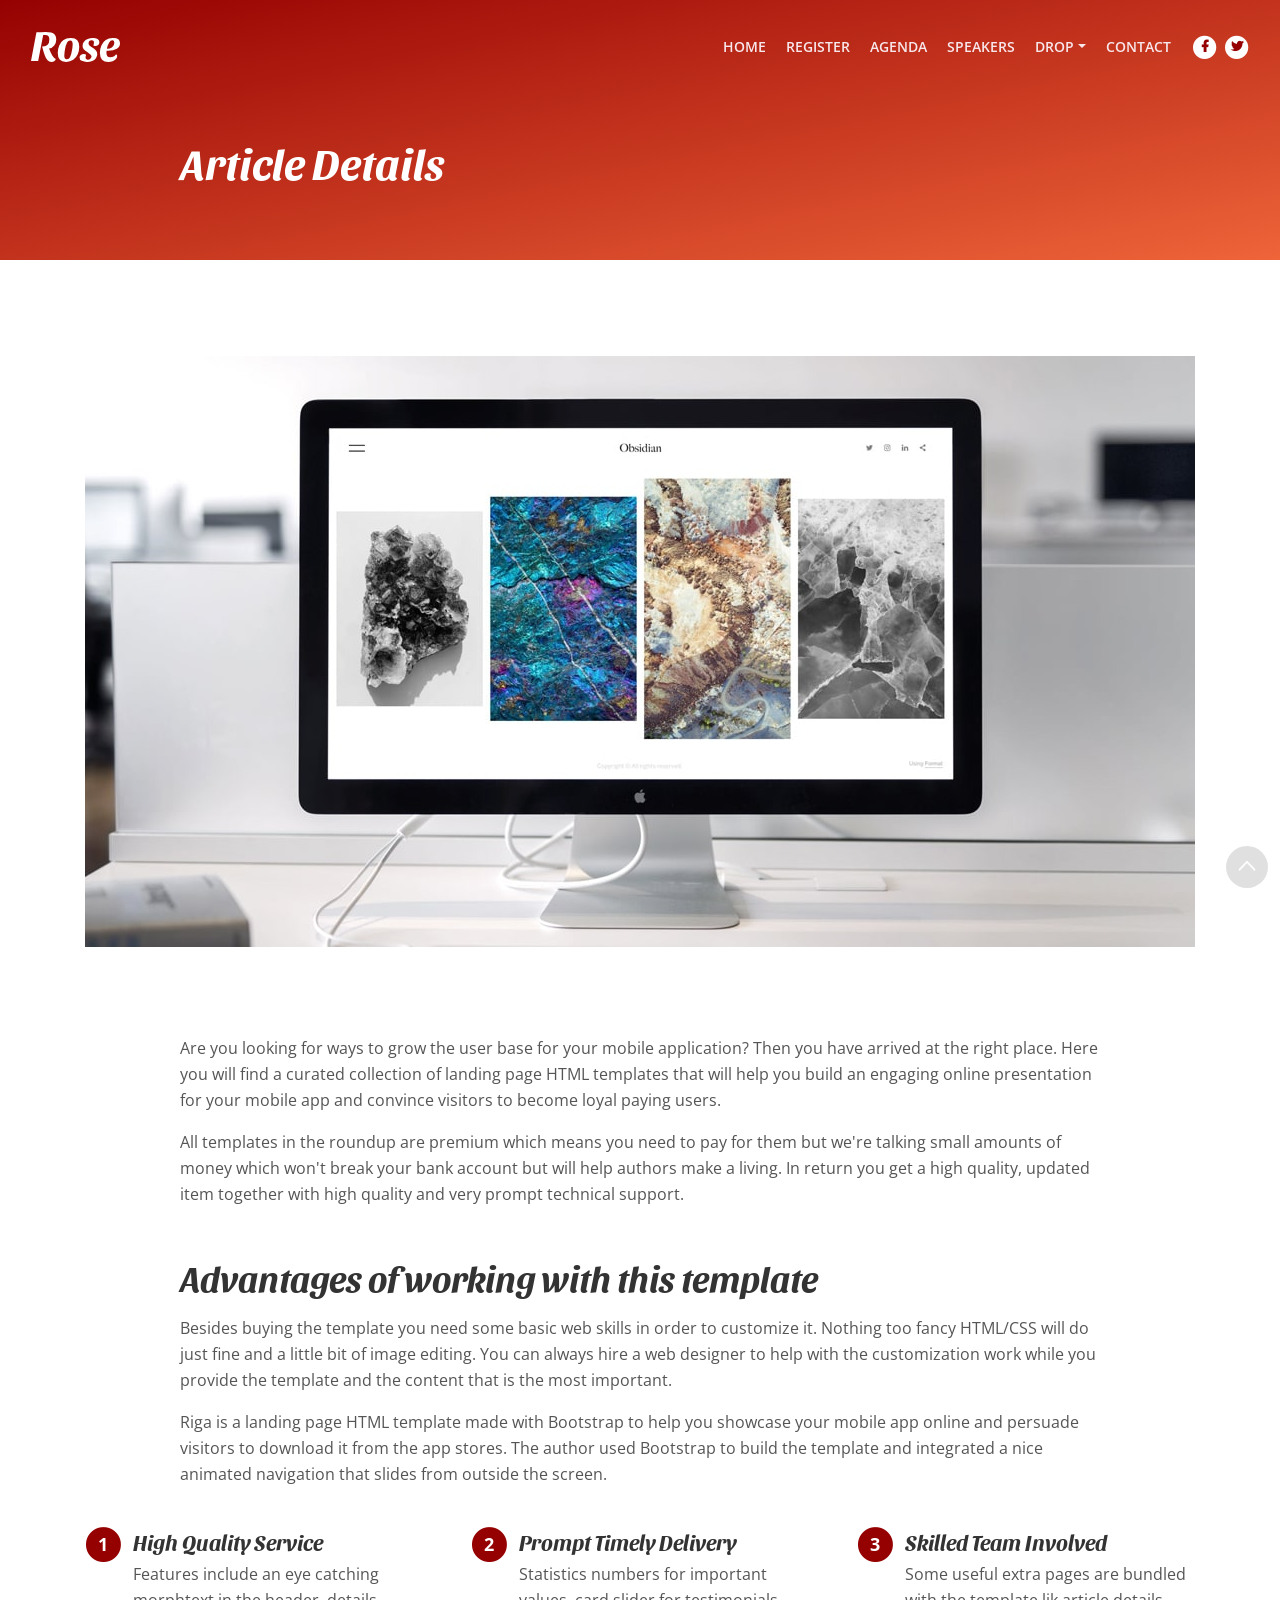
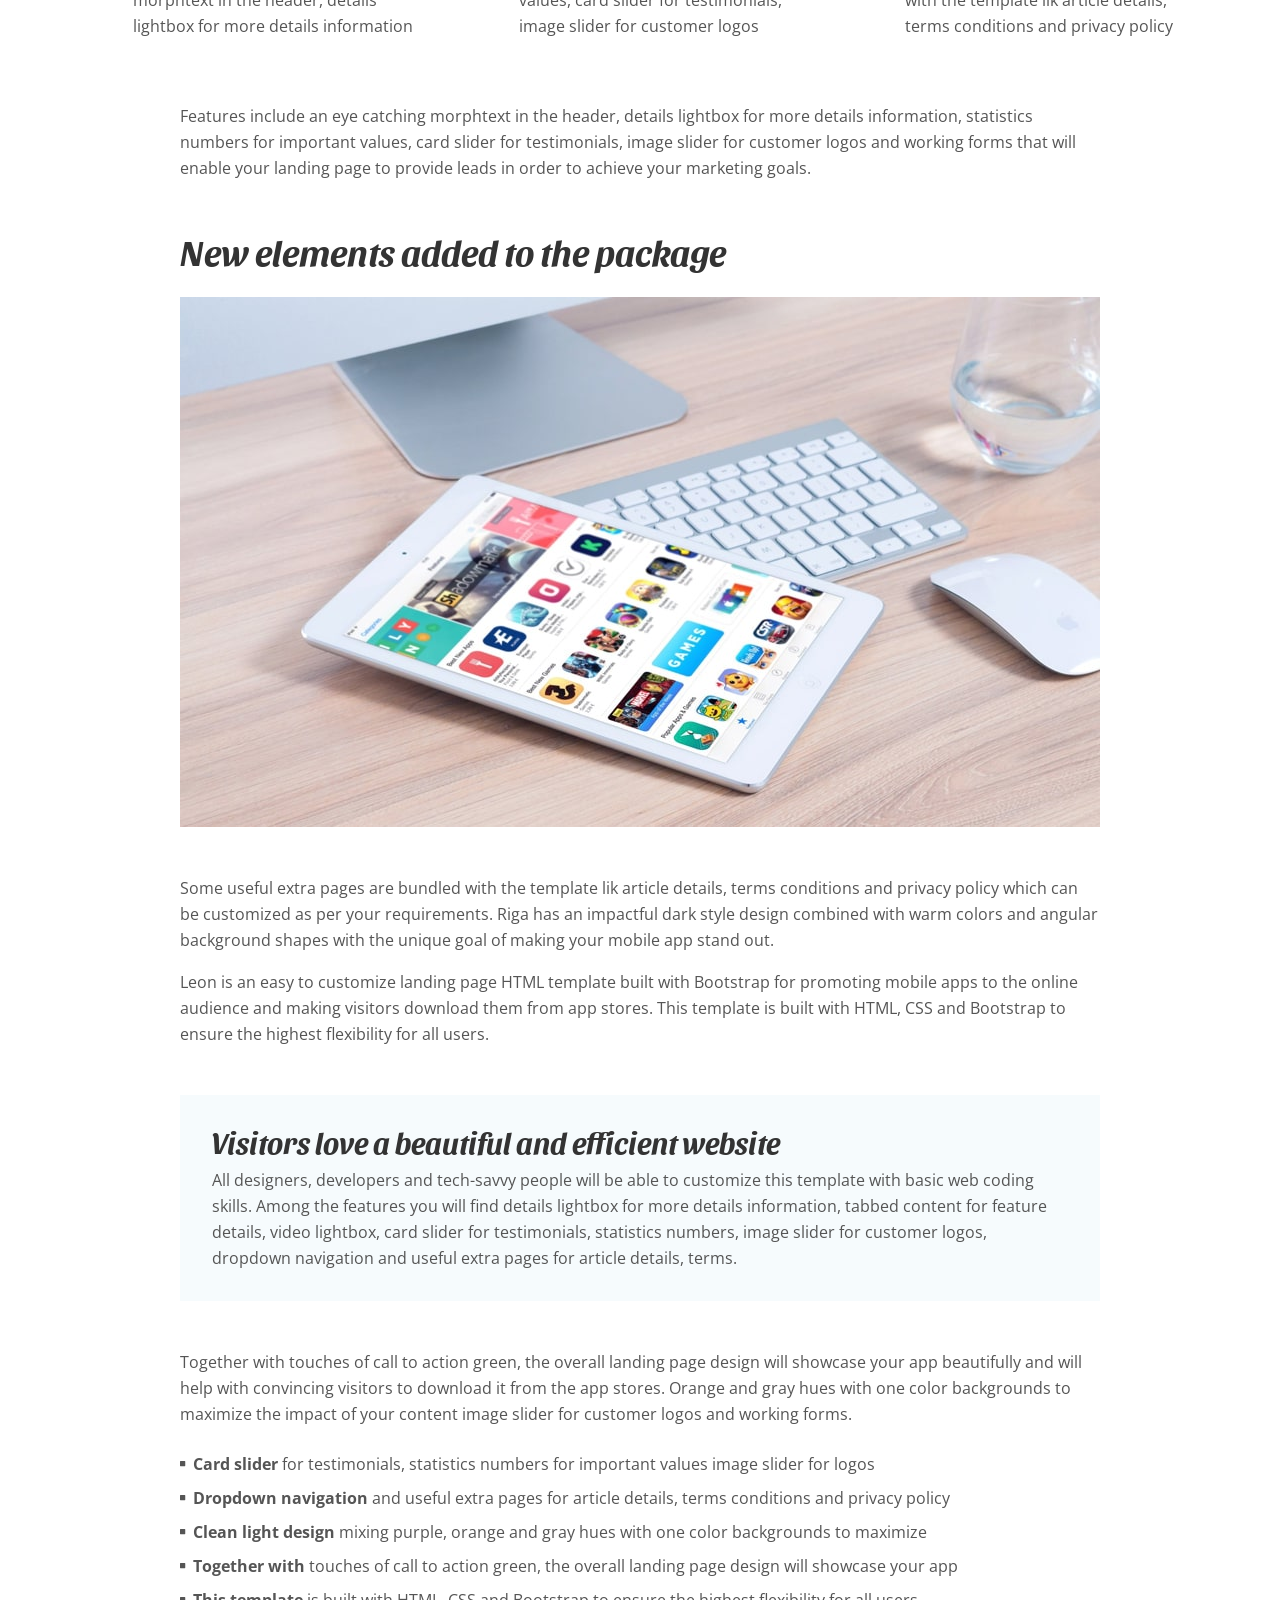
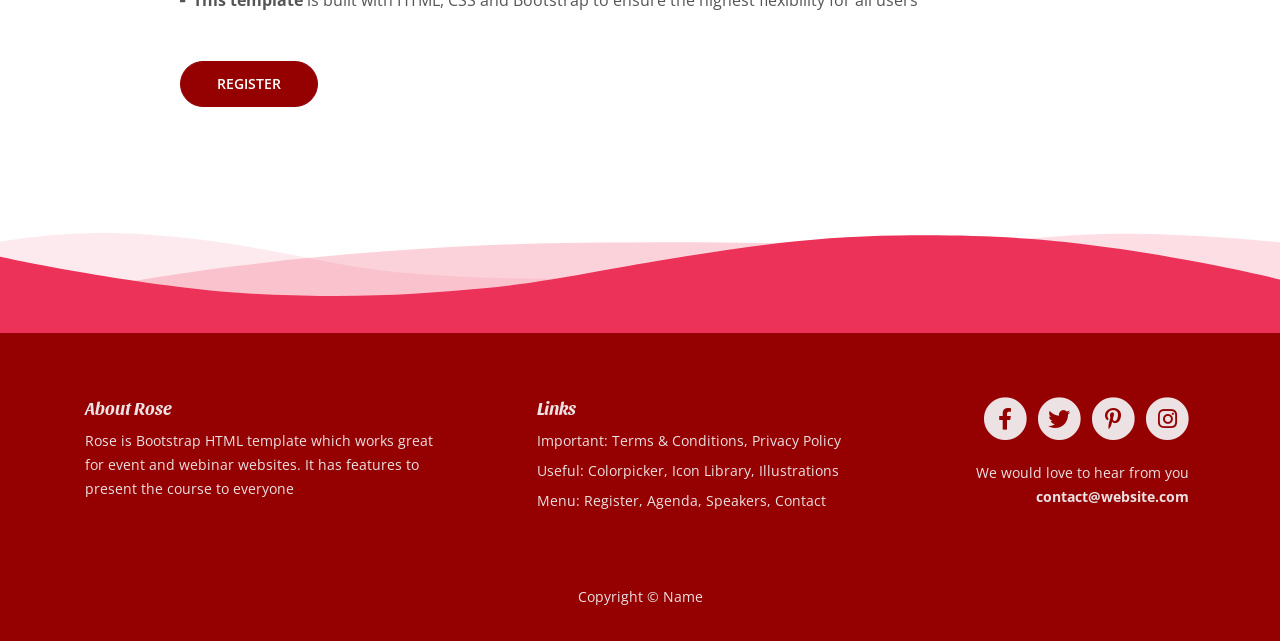
<file: web/article.html>
<!DOCTYPE html>
<html lang="en">
<head>
    <meta charset="utf-8">
    <meta name="viewport" content="width=device-width, initial-scale=1, shrink-to-fit=no">
    
    <!-- SEO Meta Tags -->
    <meta name="description" content="Description">
    <meta name="author" content="Author">

    <!-- OG Meta Tags to improve the way the post looks when you share the page on Facebook, Twitter, LinkedIn -->
	<meta property="og:site_name" content="" /> <!-- website name -->
	<meta property="og:site" content="" /> <!-- website link -->
	<meta property="og:title" content=""/> <!-- title shown in the actual shared post -->
	<meta property="og:description" content="" /> <!-- description shown in the actual shared post -->
	<meta property="og:image" content="" /> <!-- image link, make sure it's jpg -->
	<meta property="og:url" content="" /> <!-- where do you want your post to link to -->
	<meta name="twitter:card" content="summary_large_image"> <!-- to have large image post format in Twitter -->

    <!-- Webpage Title -->
    <title>Article Details - Rose</title>
    
    <!-- Styles -->
    <link rel="preconnect" href="https://fonts.gstatic.com">
    <link href="https://fonts.googleapis.com/css2?family=Open+Sans:ital,wght@0,400;0,600;0,700;1,400&family=Sansita:ital,wght@1,700&display=swap" rel="stylesheet">
    <link href="css/bootstrap.css" rel="stylesheet">
    <link href="css/fontawesome-all.css" rel="stylesheet">
    <link href="css/swiper.css" rel="stylesheet">
	<link href="css/magnific-popup.css" rel="stylesheet">
	<link href="css/styles.css" rel="stylesheet">
	
	<!-- Favicon  -->
    <link rel="icon" href="images/favicon.png">
</head>
<body data-spy="scroll" data-target=".fixed-top">
    
    <!-- Navigation -->
    <nav class="navbar navbar-expand-lg fixed-top navbar-dark">
        <div class="container">
            
            <!-- Text Logo - Use this if you don't have a graphic logo -->
            <!-- <a class="navbar-brand logo-text page-scroll" href="index.html">Rose</a> -->

            <!-- Image Logo -->
            <a class="navbar-brand logo-image" href="index.html"><img src="images/logo.svg" alt="alternative"></a> 

            <button class="navbar-toggler p-0 border-0" type="button" data-toggle="offcanvas">
                <span class="navbar-toggler-icon"></span>
            </button>

            <div class="navbar-collapse offcanvas-collapse" id="navbarsExampleDefault">
                <ul class="navbar-nav ml-auto">
                    <li class="nav-item">
                        <a class="nav-link page-scroll" href="index.html#header">HOME <span class="sr-only">(current)</span></a>
                    </li>
                    <li class="nav-item">
                        <a class="nav-link page-scroll" href="index.html#registration">REGISTER</a>
                    </li>
                    <li class="nav-item">
                        <a class="nav-link page-scroll" href="index.html#agenda">AGENDA</a>
                    </li>
                    <li class="nav-item">
                        <a class="nav-link page-scroll" href="index.html#speakers">SPEAKERS</a>
                    </li>
                    <li class="nav-item dropdown">
                        <a class="nav-link dropdown-toggle" href="#" id="dropdown01" data-toggle="dropdown" aria-haspopup="true" aria-expanded="false">DROP</a>
                        <div class="dropdown-menu" aria-labelledby="dropdown01">
                            <a class="dropdown-item page-scroll" href="article.html">ARTICLE DETAILS</a>
                            <div class="dropdown-divider"></div>
                            <a class="dropdown-item page-scroll" href="terms.html">TERMS CONDITIONS</a>
                            <div class="dropdown-divider"></div>
                            <a class="dropdown-item page-scroll" href="privacy.html">PRIVACY POLICY</a>
                        </div>
                    </li>
                    <li class="nav-item">
                        <a class="nav-link page-scroll" href="index.html#contact">CONTACT</a>
                    </li>
                </ul>
                <span class="nav-item social-icons">
                    <span class="fa-stack">
                        <a href="#your-link">
                            <i class="fas fa-circle fa-stack-2x"></i>
                            <i class="fab fa-facebook-f fa-stack-1x"></i>
                        </a>
                    </span>
                    <span class="fa-stack">
                        <a href="#your-link">
                            <i class="fas fa-circle fa-stack-2x"></i>
                            <i class="fab fa-twitter fa-stack-1x"></i>
                        </a>
                    </span>
                </span>
            </div> <!-- end of navbar-collapse -->
        </div> <!-- end of container -->
    </nav> <!-- end of navbar -->
    <!-- end of navigation -->


    <!-- Header -->
    <header class="ex-header">
        <div class="container">
            <div class="row">
                <div class="col-xl-10 offset-xl-1">
                    <h1>Article Details</h1>
                </div> <!-- end of col -->
            </div> <!-- end of row -->
        </div> <!-- end of container -->
    </header> <!-- end of ex-header -->
    <!-- end of header -->


    <!-- Basic -->
    <div class="ex-basic-1 pt-5 pb-5">
        <div class="container">
            <div class="row">
                <div class="col-lg-12">
                    <img class="img-fluid mt-5 mb-3" src="images/article-details-large.jpg" alt="alternative">
                </div> <!-- end of col -->
            </div> <!-- end of row -->
        </div> <!-- end of container -->
    </div> <!-- end of ex-basic-1 -->
    <!-- end of basic -->


    <!-- Basic -->
    <div class="ex-basic-1 pt-4">
        <div class="container">
            <div class="row">
                <div class="col-xl-10 offset-xl-1">
                    <p>Are you looking for ways to grow the user base for your mobile application? Then you have arrived at the right place. Here you will find a curated collection of landing page HTML templates that will help you build an engaging online presentation for your mobile app and convince visitors to become loyal paying users.</p>
                    <p class="mb-5">All templates in the roundup are premium which means you need to pay for them but we're talking small amounts of money which won't break your bank account but will help authors make a living. In return you get a high quality, updated item together with high quality and very prompt technical support.</p>

                    <h2 class="mb-3">Advantages of working with this template</h2>
                    <p>Besides buying the template you need some basic web skills in order to customize it. Nothing too fancy HTML/CSS will do just fine and a little bit of image editing. You can always hire a web designer to help with the customization work while you provide the template and the content that is the most important.</p>
                    <p class="mb-4">Riga is a landing page HTML template made with Bootstrap to help you showcase your mobile app online and persuade visitors to download it from the app stores. The author used Bootstrap to build the template and integrated a nice animated navigation that slides from outside the screen.</p>
                </div> <!-- end of col -->
            </div> <!-- end of row -->
        </div> <!-- end of container -->
    </div> <!-- end of ex-basic-1 -->
    <!-- end of basic -->


    <!-- Cards -->
    <div class="ex-cards-1 pt-3 pb-3">
        <div class="container">
            <div class="row">
                <div class="col-lg-12">
                    
                    <!-- Card -->
                    <div class="card">
                        <ul class="list-unstyled">
                            <li class="media">
                                <span class="fa-stack">
                                    <span class="fas fa-circle fa-stack-2x"></span>
                                    <span class="fa-stack-1x">1</span>
                                </span>
                                <div class="media-body">
                                    <h5>High Quality Service</h5>
                                    <p>Features include an eye catching morphtext in the header, details lightbox for more details information</p>
                                </div>
                            </li>
                        </ul>
                    </div> <!-- end of card -->
                    <!-- end of card -->

                    <!-- Card -->
                    <div class="card">
                        <ul class="list-unstyled">
                            <li class="media">
                                <span class="fa-stack">
                                    <span class="fas fa-circle fa-stack-2x"></span>
                                    <span class="fa-stack-1x">2</span>
                                </span>
                                <div class="media-body">
                                    <h5>Prompt Timely Delivery</h5>
                                    <p>Statistics numbers for important values, card slider for testimonials, image slider for customer logos</p>
                                </div>
                            </li>
                        </ul>
                    </div> <!-- end of card -->
                    <!-- end of card -->

                    <!-- Card -->
                    <div class="card">
                        <ul class="list-unstyled">
                            <li class="media">
                                <span class="fa-stack">
                                    <span class="fas fa-circle fa-stack-2x"></span>
                                    <span class="fa-stack-1x">3</span>
                                </span>
                                <div class="media-body">
                                    <h5>Skilled Team Involved</h5>
                                    <p>Some useful extra pages are bundled with the template lik article details, terms conditions and privacy policy</p>
                                </div>
                            </li>
                        </ul>
                    </div> <!-- end of card -->
                    <!-- end of card -->

                </div> <!-- end of col -->   
            </div> <!-- end of row -->   
        </div> <!-- end of container -->   
    </div> <!-- end of ex-cards-1 -->
    <!-- end of cards -->


    <!-- Basic -->
    <div class="ex-basic-1 pt-3 pb-5">
        <div class="container">
            <div class="row">
                <div class="col-xl-10 offset-xl-1">
                    <p class="mb-5">Features include an eye catching morphtext in the header, details lightbox for more details information, statistics numbers for important values, card slider for testimonials, image slider for customer logos and working forms that will enable your landing page to provide leads in order to achieve your marketing goals.</p>
                    
                    <h2 class="mb-4">New elements added to the package</h2>
                    <img class="img-fluid mb-5" src="images/article-details-small.jpg" alt="alternative">
                    <p>Some useful extra pages are bundled with the template lik article details, terms conditions and privacy policy which can be customized as per your requirements. Riga has an impactful dark style design combined with warm colors and angular background shapes with the unique goal of making your mobile app stand out.</p>
                    <p class="mb-5">Leon is an easy to customize landing page HTML template built with Bootstrap for promoting mobile apps to the online audience and making visitors download them from app stores. This template is built with HTML, CSS and Bootstrap to ensure the highest flexibility for all users.</p>
                    <div class="text-box mb-5">
                        <h3>Visitors love a beautiful and efficient website</h3>
                        <p>All designers, developers and tech-savvy people will be able to customize this template with basic web coding skills. Among the features you will find details lightbox for more details information, tabbed content for feature details, video lightbox, card slider for testimonials, statistics numbers, image slider for customer logos, dropdown navigation and useful extra pages for article details, terms.</p>
                    </div> <!-- end of text-box -->
                    <p class="mb-4">Together with touches of call to action green, the overall landing page design will showcase your app beautifully and will help with convincing visitors to download it from the app stores. Orange and gray hues with one color backgrounds to maximize the impact of your content image slider for customer logos and working forms.</p>
                    <ul class="list-unstyled li-space-lg mb-5">
                        <li class="media">
                            <i class="fas fa-square"></i>
                            <div class="media-body"><strong>Card slider</strong> for testimonials, statistics numbers for important values image slider for logos</div>
                        </li>
                        <li class="media">
                            <i class="fas fa-square"></i>
                            <div class="media-body"><strong>Dropdown navigation</strong> and useful extra pages for article details, terms conditions and privacy policy</div>
                        </li>
                        <li class="media">
                            <i class="fas fa-square"></i>
                            <div class="media-body"><strong>Clean light design</strong> mixing purple, orange and gray hues with one color backgrounds to maximize</div>
                        </li>
                        <li class="media">
                            <i class="fas fa-square"></i>
                            <div class="media-body"><strong>Together with</strong> touches of call to action green, the overall landing page design will showcase your app</div>
                        </li>
                        <li class="media">
                            <i class="fas fa-square"></i>
                            <div class="media-body"><strong>This template</strong> is built with HTML, CSS and Bootstrap to ensure the highest flexibility for all users</div>
                        </li>
                    </ul>

                    <a class="btn-solid-reg mb-5" href="index.html#registration">REGISTER</a>
                </div> <!-- end of col -->
            </div> <!-- end of row -->
        </div> <!-- end of container -->
    </div> <!-- end of ex-basic-1 -->
    <!-- end of basic -->


    <!-- Footer -->
    <div class="footer-decoration">
        <svg class="footer-frame" data-name="Layer 3" xmlns="http://www.w3.org/2000/svg" preserveAspectRatio="none" viewBox="0 0 1920 200"><defs><style>.cls-frame-1,.cls-frame-2,.cls-frame-3,.cls-frame-4{fill:#ec3258;}.cls-frame-1{opacity:0.1;}.cls-frame-2{opacity:0.22;}.cls-frame-3{opacity:0.16;}</style></defs><title>footer-frame</title><path class="cls-frame-1" d="M0,19.824S94.869-5.228,208,4.061C373.224,17.627,473.914,61.173,573.11,76.875,714.1,99.194,919.592,92.924,919.592,92.924L966.09,202H0Z" transform="translate(0 -1.995)"/><path class="cls-frame-2" d="M0,149.525S169.63,98.689,354.121,68.133,726.1,23.025,873.095,21.57,1171.58,17.2,1393.569,36.121,1920,133.66,1920,133.66l0,68.34H0V149.525Z" transform="translate(0 -1.995)"/><path class="cls-frame-3" d="M902.912,202S1252.576,80.034,1323.072,58.207s183.168-42.462,280.486-51.42C1743.051-6.052,1920,20.814,1920,20.814L1920,202H902.912Z" transform="translate(0 -1.995)"/><path class="cls-frame-4" d="M0,49.323s225.322,64.933,394.624,75.227C535,133.085,627,125.046,726,112.7c82.888-10.337,155.627-31.195,263.741-55.618,135.934-30.708,239.987-48.165,355.83-50.06,124.494-2.037,219.35,4.192,335.429,27.089,131.427,25.925,239,60.819,239,60.819L1920,202H0Z" transform="translate(0 -1.995)"/></svg>
    </div> <!-- end of footer-decoration -->
    <div class="footer">
        <div class="container">
            <div class="row">
                <div class="col-lg-12">
                    <div class="footer-col first">
                        <h6>About Rose</h6>
                        <p class="p-small">Rose is Bootstrap HTML template which works great for event and webinar websites. It has features to present the course to everyone</p>
                    </div> <!-- end of footer-col -->
                    <div class="footer-col second">
                        <h6>Links</h6>
                        <ul class="list-unstyled li-space-lg p-small">
                            <li>Important: <a href="terms.html">Terms & Conditions</a>, <a href="privacy.html">Privacy Policy</a></li>
                            <li>Useful: <a href="#">Colorpicker</a>, <a href="#">Icon Library</a>, <a href="#">Illustrations</a></li>
                            <li>Menu: <a class="page-scroll" href="#registration">Register</a>, <a class="page-scroll" href="#agenda">Agenda</a>, <a class="page-scroll" href="#speakers">Speakers</a>, <a class="page-scroll" href="#contact">Contact</a></li>
                        </ul>
                    </div> <!-- end of footer-col -->
                    <div class="footer-col third">
                        <span class="fa-stack">
                            <a href="#your-link">
                                <i class="fas fa-circle fa-stack-2x"></i>
                                <i class="fab fa-facebook-f fa-stack-1x"></i>
                            </a>
                        </span>
                        <span class="fa-stack">
                            <a href="#your-link">
                                <i class="fas fa-circle fa-stack-2x"></i>
                                <i class="fab fa-twitter fa-stack-1x"></i>
                            </a>
                        </span>
                        <span class="fa-stack">
                            <a href="#your-link">
                                <i class="fas fa-circle fa-stack-2x"></i>
                                <i class="fab fa-pinterest-p fa-stack-1x"></i>
                            </a>
                        </span>
                        <span class="fa-stack">
                            <a href="#your-link">
                                <i class="fas fa-circle fa-stack-2x"></i>
                                <i class="fab fa-instagram fa-stack-1x"></i>
                            </a>
                        </span>
                        <p class="p-small">We would love to hear from you <a href="mailto:contact@website.com"><strong>contact@website.com</strong></a></p>
                    </div> <!-- end of footer-col -->
                </div> <!-- end of col -->
            </div> <!-- end of row -->
        </div> <!-- end of container -->
    </div> <!-- end of footer -->  
    <!-- end of footer -->


    <!-- Copyright -->
    <div class="copyright">
        <div class="container">
            <div class="row">
                <div class="col-lg-12">
                    <p class="p-small">Copyright © <a href="#your-link">Name</a></p>
                </div> <!-- end of col -->
            </div> <!-- enf of row -->
        </div> <!-- end of container -->
    </div> <!-- end of copyright --> 
    <!-- end of copyright -->
    
    	
    <!-- Scripts -->
    <script src="js/jquery.min.js"></script> <!-- jQuery for Bootstrap's JavaScript plugins -->
    <script src="js/bootstrap.min.js"></script> <!-- Bootstrap framework -->
    <script src="js/jquery.easing.min.js"></script> <!-- jQuery Easing for smooth scrolling between anchors -->
    <script src="js/jquery.countdown.min.js"></script> <!-- The Final Countdown plugin for jQuery -->
    <script src="js/swiper.min.js"></script> <!-- Swiper for image and text sliders -->
    <script src="js/jquery.magnific-popup.js"></script> <!-- Magnific Popup for lightboxes -->
    <script src="js/scripts.js"></script> <!-- Custom scripts -->
</body>
</html>
</file>
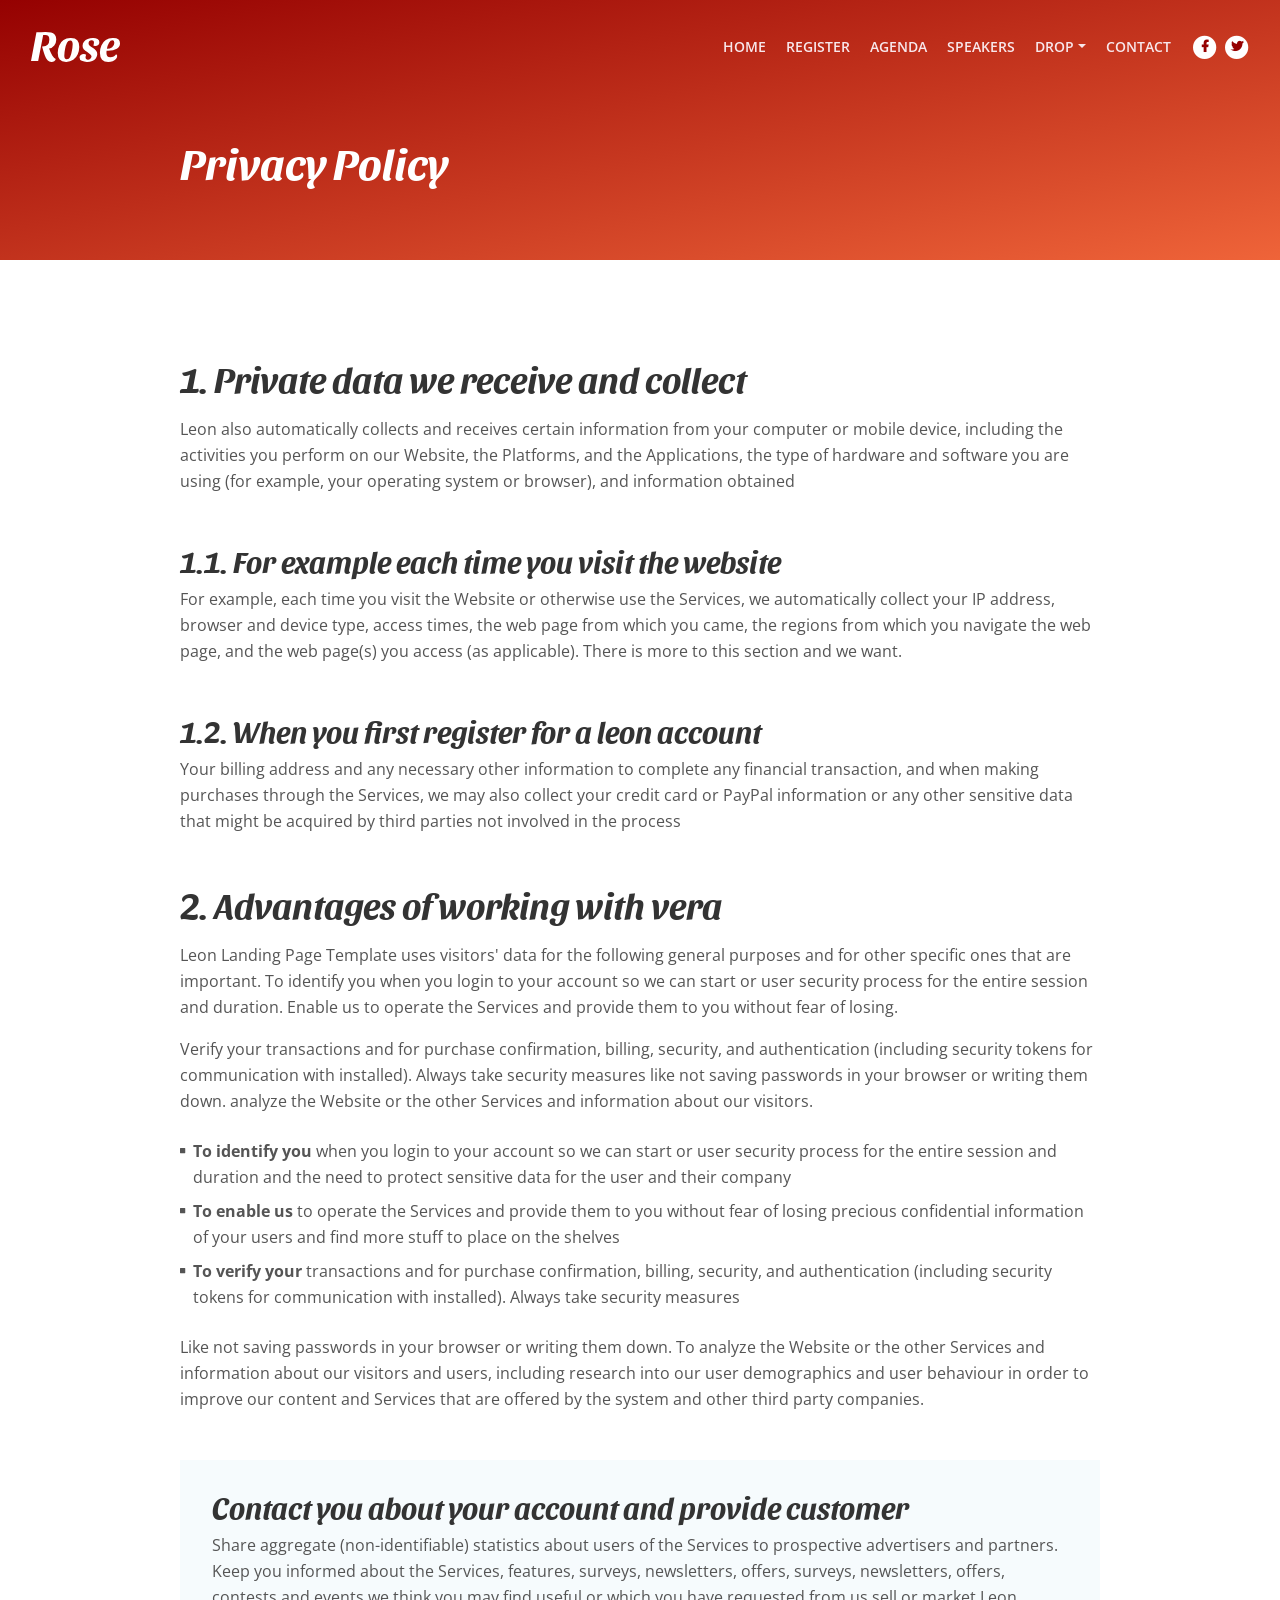
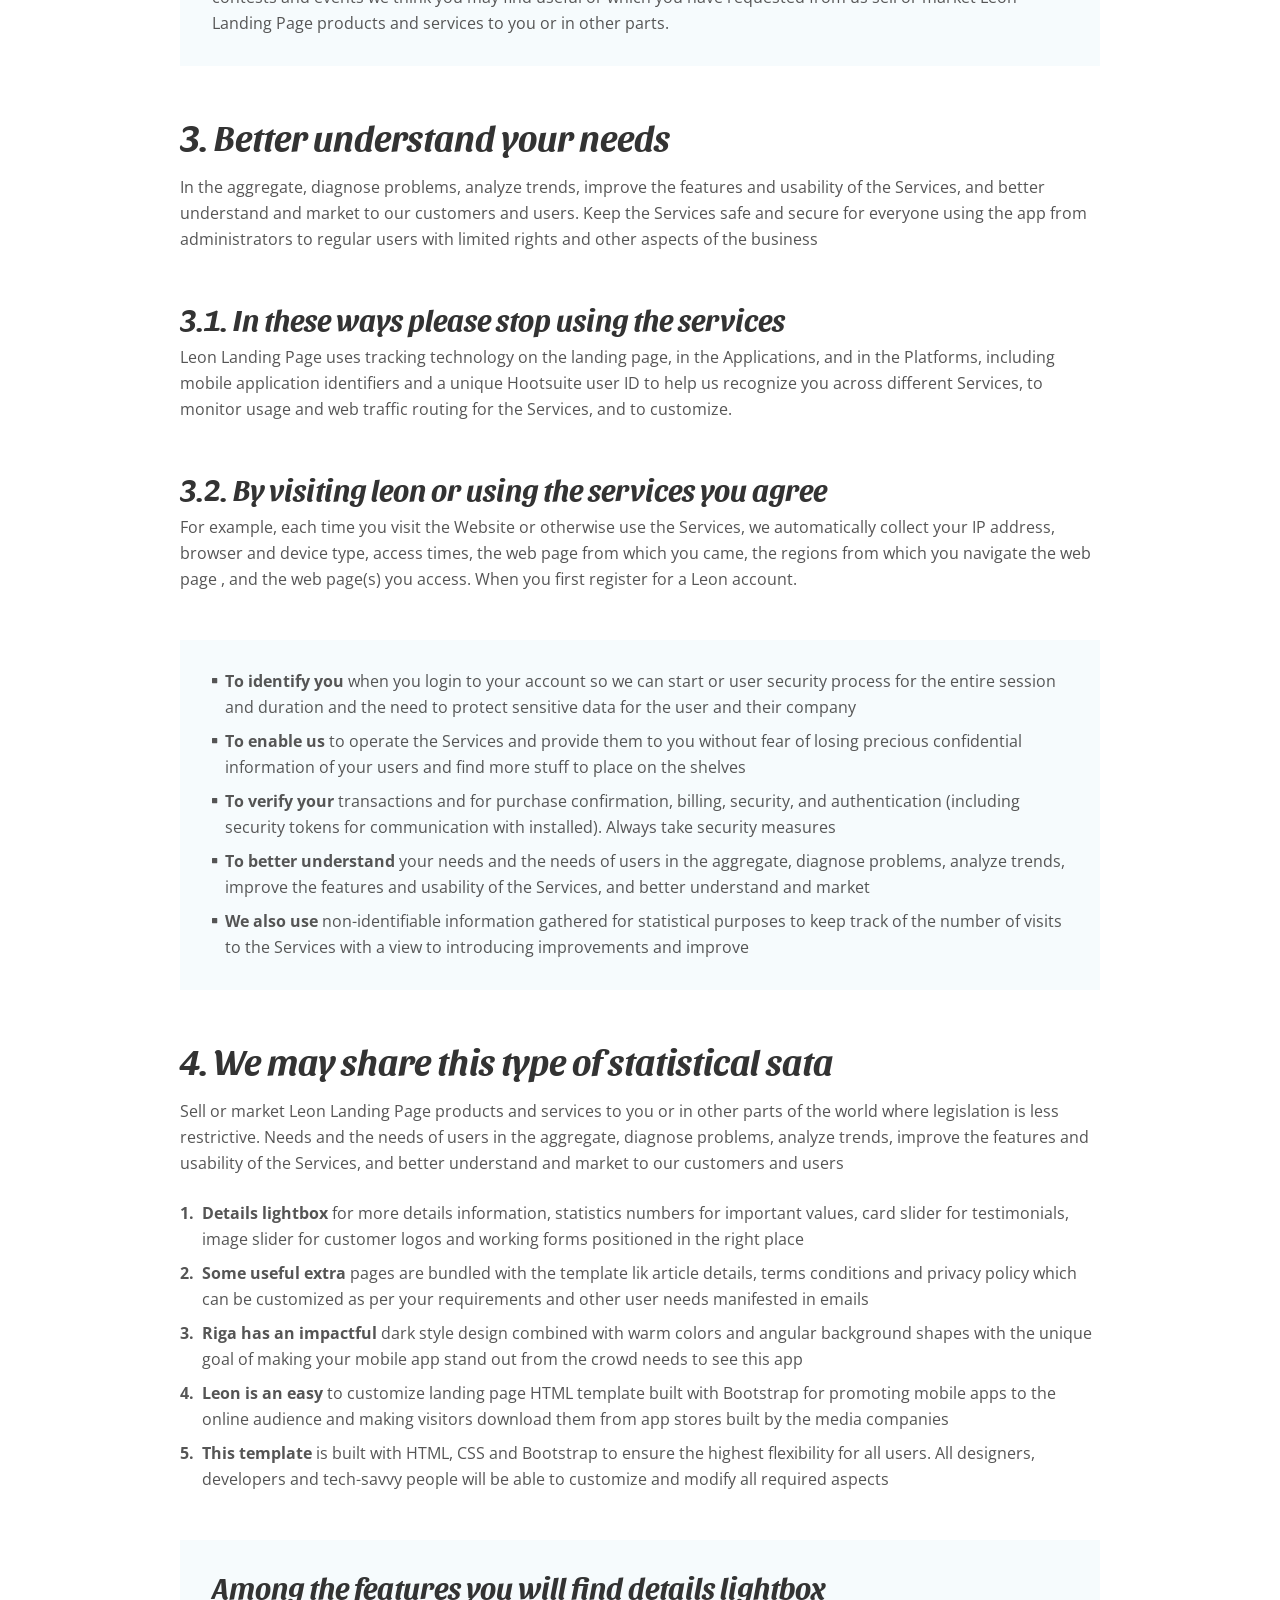
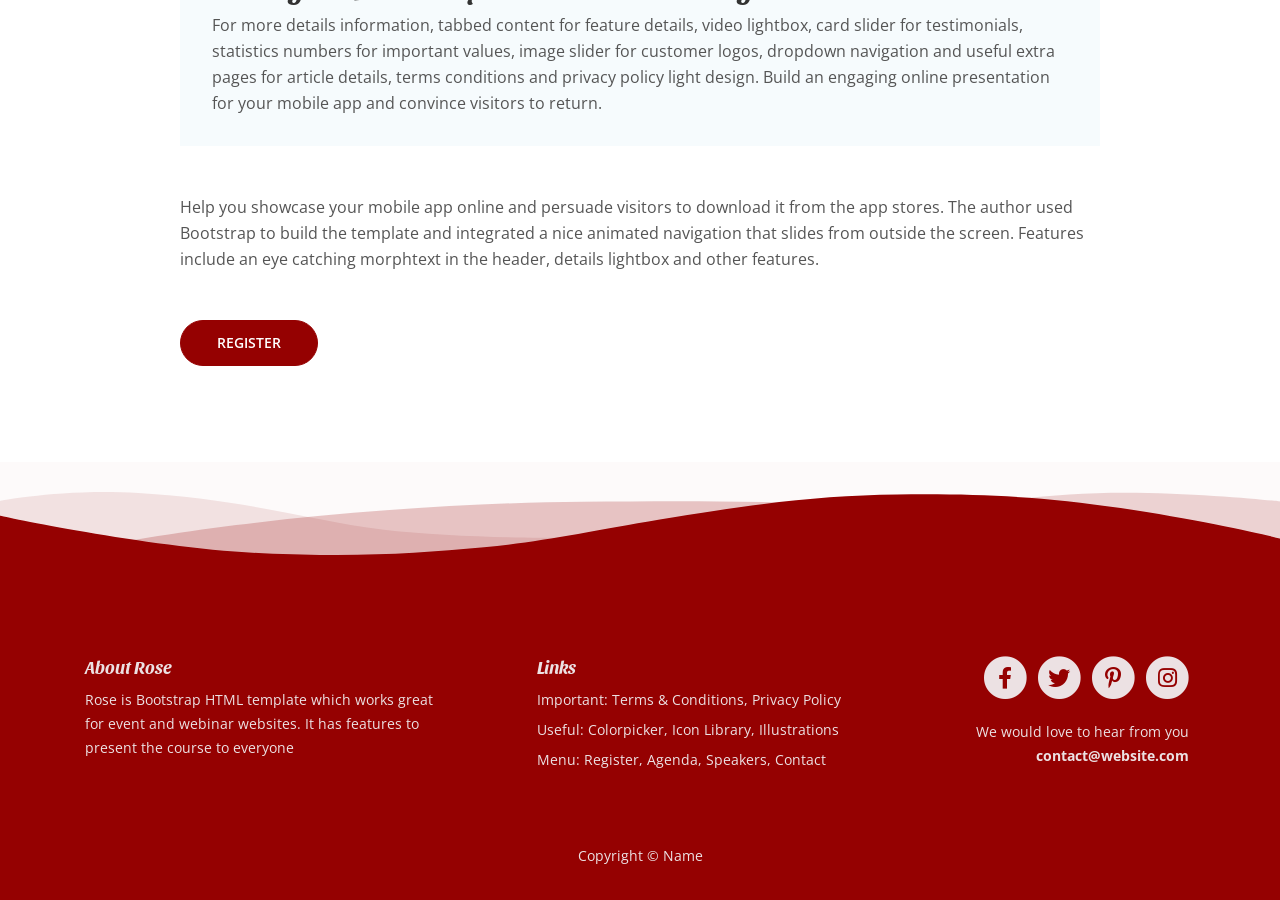
<file: web/privacy.html>
<!DOCTYPE html>
<html lang="en">
<head>
    <meta charset="utf-8">
    <meta name="viewport" content="width=device-width, initial-scale=1, shrink-to-fit=no">
    
    <!-- SEO Meta Tags -->
    <meta name="description" content="Description">
    <meta name="author" content="Author">

    <!-- OG Meta Tags to improve the way the post looks when you share the page on Facebook, Twitter, LinkedIn -->
	<meta property="og:site_name" content="" /> <!-- website name -->
	<meta property="og:site" content="" /> <!-- website link -->
	<meta property="og:title" content=""/> <!-- title shown in the actual shared post -->
	<meta property="og:description" content="" /> <!-- description shown in the actual shared post -->
	<meta property="og:image" content="" /> <!-- image link, make sure it's jpg -->
	<meta property="og:url" content="" /> <!-- where do you want your post to link to -->
	<meta name="twitter:card" content="summary_large_image"> <!-- to have large image post format in Twitter -->

    <!-- Webpage Title -->
    <title>Privacy Policy - Rose</title>
    
    <!-- Styles -->
    <link rel="preconnect" href="https://fonts.gstatic.com">
    <link href="https://fonts.googleapis.com/css2?family=Open+Sans:ital,wght@0,400;0,600;0,700;1,400&family=Sansita:ital,wght@1,700&display=swap" rel="stylesheet">
    <link href="css/bootstrap.css" rel="stylesheet">
    <link href="css/fontawesome-all.css" rel="stylesheet">
    <link href="css/swiper.css" rel="stylesheet">
	<link href="css/magnific-popup.css" rel="stylesheet">
	<link href="css/styles.css" rel="stylesheet">
	
	<!-- Favicon  -->
    <link rel="icon" href="images/favicon.png">
</head>
<body data-spy="scroll" data-target=".fixed-top">
    
    <!-- Navigation -->
    <nav class="navbar navbar-expand-lg fixed-top navbar-dark">
        <div class="container">
            
            <!-- Text Logo - Use this if you don't have a graphic logo -->
            <!-- <a class="navbar-brand logo-text page-scroll" href="index.html">Rose</a> -->

            <!-- Image Logo -->
            <a class="navbar-brand logo-image" href="index.html"><img src="images/logo.svg" alt="alternative"></a> 

            <button class="navbar-toggler p-0 border-0" type="button" data-toggle="offcanvas">
                <span class="navbar-toggler-icon"></span>
            </button>

            <div class="navbar-collapse offcanvas-collapse" id="navbarsExampleDefault">
                <ul class="navbar-nav ml-auto">
                    <li class="nav-item">
                        <a class="nav-link page-scroll" href="index.html#header">HOME <span class="sr-only">(current)</span></a>
                    </li>
                    <li class="nav-item">
                        <a class="nav-link page-scroll" href="index.html#registration">REGISTER</a>
                    </li>
                    <li class="nav-item">
                        <a class="nav-link page-scroll" href="index.html#agenda">AGENDA</a>
                    </li>
                    <li class="nav-item">
                        <a class="nav-link page-scroll" href="index.html#speakers">SPEAKERS</a>
                    </li>
                    <li class="nav-item dropdown">
                        <a class="nav-link dropdown-toggle" href="#" id="dropdown01" data-toggle="dropdown" aria-haspopup="true" aria-expanded="false">DROP</a>
                        <div class="dropdown-menu" aria-labelledby="dropdown01">
                            <a class="dropdown-item page-scroll" href="article.html">ARTICLE DETAILS</a>
                            <div class="dropdown-divider"></div>
                            <a class="dropdown-item page-scroll" href="terms.html">TERMS CONDITIONS</a>
                            <div class="dropdown-divider"></div>
                            <a class="dropdown-item page-scroll" href="privacy.html">PRIVACY POLICY</a>
                        </div>
                    </li>
                    <li class="nav-item">
                        <a class="nav-link page-scroll" href="index.html#contact">CONTACT</a>
                    </li>
                </ul>
                <span class="nav-item social-icons">
                    <span class="fa-stack">
                        <a href="#your-link">
                            <i class="fas fa-circle fa-stack-2x"></i>
                            <i class="fab fa-facebook-f fa-stack-1x"></i>
                        </a>
                    </span>
                    <span class="fa-stack">
                        <a href="#your-link">
                            <i class="fas fa-circle fa-stack-2x"></i>
                            <i class="fab fa-twitter fa-stack-1x"></i>
                        </a>
                    </span>
                </span>
            </div> <!-- end of navbar-collapse -->
        </div> <!-- end of container -->
    </nav> <!-- end of navbar -->
    <!-- end of navigation -->


    <!-- Header -->
    <header class="ex-header">
        <div class="container">
            <div class="row">
                <div class="col-xl-10 offset-xl-1">
                    <h1>Privacy Policy</h1>
                </div> <!-- end of col -->
            </div> <!-- end of row -->
        </div> <!-- end of container -->
    </header> <!-- end of ex-header -->
    <!-- end of header -->


    <!-- Basic -->
    <div class="ex-basic-1 pt-5 pb-5">
        <div class="container">
            <div class="row">
                <div class="col-xl-10 offset-xl-1">
                    <h2 class="mt-5 mb-3">1. Private data we receive and collect</h2>
                    <p class="mb-5">Leon also automatically collects and receives certain information from your computer or mobile device, including the activities you perform on our Website, the Platforms, and the Applications, the type of hardware and software you are using (for example, your operating system or browser), and information obtained</p>
                    <h3>1.1. For example each time you visit the website</h3>
                    <p class="mb-5">For example, each time you visit the Website or otherwise use the Services, we automatically collect your IP address, browser and device type, access times, the web page from which you came, the regions from which you navigate the web page, and the web page(s) you access (as applicable). There is more to this section and we want.</p>
                    <h3>1.2. When you first register for a leon account</h3>
                    <p class="mb-5">Your billing address and any necessary other information to complete any financial transaction, and when making purchases through the Services, we may also collect your credit card or PayPal information or any other sensitive data that might be acquired by third parties not involved in the process</p>
                    
                    <h2 class="mb-3">2. Advantages of working with vera</h2>
                    <p>Leon Landing Page Template uses visitors' data for the following general purposes and for other specific ones that are important. To identify you when you login to your account so we can start or user security process for the entire session and duration. Enable us to operate the Services and provide them to you without fear of losing.</p>
                    <p class="mb-4">Verify your transactions and for purchase confirmation, billing, security, and authentication (including security tokens for communication with installed). Always take security measures like not saving passwords in your browser or writing them down. analyze the Website or the other Services and information about our visitors.</p>
                    <ul class="list-unstyled li-space-lg mb-4">
                        <li class="media">
                            <i class="fas fa-square"></i>
                            <div class="media-body"><strong>To identify you</strong> when you login to your account so we can start or user security process for the entire session and duration and the need to protect sensitive data for the user and their company</div>
                        </li>
                        <li class="media">
                            <i class="fas fa-square"></i>
                            <div class="media-body"><strong>To enable us</strong> to operate the Services and provide them to you without fear of losing precious confidential information of your users and find more stuff to place on the shelves</div>
                        </li>
                        <li class="media">
                            <i class="fas fa-square"></i>
                            <div class="media-body"><strong>To verify your</strong> transactions and for purchase confirmation, billing, security, and authentication (including security tokens for communication with installed). Always take security measures</div>
                        </li>
                    </ul>
                    <p class="mb-5">Like not saving passwords in your browser or writing them down. To analyze the Website or the other Services and information about our visitors and users, including research into our user demographics and user behaviour in order to improve our content and Services that are offered by the system and other third party companies.</p>
                    <div class="text-box mb-5">
                        <h3>Contact you about your account and provide customer</h3>
                        <p>Share aggregate (non-identifiable) statistics about users of the Services to prospective advertisers and partners. Keep you informed about the Services, features, surveys, newsletters, offers, surveys, newsletters, offers, contests and events we think you may find useful or which you have requested from us sell or market Leon Landing Page products and services to you or in other parts.</p>
                    </div> <!-- end of text-box -->
                    
                    <h2 class="mb-3">3. Better understand your needs</h2>
                    <p class="mb-5"> In the aggregate, diagnose problems, analyze trends, improve the features and usability of the Services, and better understand and market to our customers and users. Keep the Services safe and secure for everyone using the app from administrators to regular users with limited rights and other aspects of the business</p>
                    <h3>3.1. In these ways please stop using the services</h3>
                    <p class="mb-5">Leon Landing Page uses tracking technology on the landing page, in the Applications, and in the Platforms, including mobile application identifiers and a unique Hootsuite user ID to help us recognize you across different Services, to monitor usage and web traffic routing for the Services, and to customize.</p>
                    <h3>3.2. By visiting leon or using the services you agree</h3>
                    <p class="mb-5">For example, each time you visit the Website or otherwise use the Services, we automatically collect your IP address, browser and device type, access times, the web page from which you came, the regions from which you navigate the web page , and the web page(s) you access. When you first register for a Leon account.</p>
                    <div class="text-box mb-5">
                        <ul class="list-unstyled li-space-lg">
                            <li class="media">
                                <i class="fas fa-square"></i>
                                <div class="media-body"><strong>To identify you</strong> when you login to your account so we can start or user security process for the entire session and duration and the need to protect sensitive data for the user and their company</div>
                            </li>
                            <li class="media">
                                <i class="fas fa-square"></i>
                                <div class="media-body"><strong>To enable us</strong> to operate the Services and provide them to you without fear of losing precious confidential information of your users and find more stuff to place on the shelves</div>
                            </li>
                            <li class="media">
                                <i class="fas fa-square"></i>
                                <div class="media-body"><strong>To verify your</strong> transactions and for purchase confirmation, billing, security, and authentication (including security tokens for communication with installed). Always take security measures</div>
                            </li>
                            <li class="media">
                                <i class="fas fa-square"></i>
                                <div class="media-body"><strong>To better understand</strong> your needs and the needs of users in the aggregate, diagnose problems, analyze trends, improve the features and usability of the Services, and better understand and market</div>
                            </li>
                            <li class="media">
                                <i class="fas fa-square"></i>
                                <div class="media-body"><strong>We also use</strong> non-identifiable information gathered for statistical purposes to keep track of the number of visits to the Services with a view to introducing improvements and improve</div>
                            </li>
                        </ul>
                    </div> <!-- end of text-box -->
                    
                    <h2 class="mb-3">4. We may share this type of statistical sata</h2>
                    <p class="mb-4">Sell or market Leon Landing Page products and services to you or in other parts of the world where legislation is less restrictive. Needs and the needs of users in the aggregate, diagnose problems, analyze trends, improve the features and usability of the Services, and better understand and market to our customers and users</p>
                    <ul class="list-unstyled li-space-lg mb-5">
                        <li class="media">
                            <strong>1.</strong>
                            <div class="media-body"><strong>Details lightbox</strong> for more details information, statistics numbers for important values, card slider for testimonials, image slider for customer logos and working forms positioned in the right place</div>
                        </li>
                        <li class="media">
                            <strong>2.</strong>
                            <div class="media-body"><strong>Some useful extra</strong> pages are bundled with the template lik article details, terms conditions and privacy policy which can be customized as per your requirements and other user needs manifested in emails</div>
                        </li>
                        <li class="media">
                            <strong>3.</strong>
                            <div class="media-body"><strong>Riga has an impactful</strong> dark style design combined with warm colors and angular background shapes with the unique goal of making your mobile app stand out from the crowd needs to see this app</div>
                        </li>
                        <li class="media">
                            <strong>4.</strong>
                            <div class="media-body"><strong>Leon is an easy</strong> to customize landing page HTML template built with Bootstrap for promoting mobile apps to the online audience and making visitors download them from app stores built by the media companies</div>
                        </li>
                        <li class="media">
                            <strong>5.</strong>
                            <div class="media-body"><strong>This template</strong> is built with HTML, CSS and Bootstrap to ensure the highest flexibility for all users. All designers, developers and tech-savvy people will be able to customize and modify all required aspects</div>
                        </li>
                    </ul>
                    
                    <div class="text-box mb-5">
                        <h3>Among the features you will find details lightbox</h3>
                        <p>For more details information, tabbed content for feature details, video lightbox, card slider for testimonials, statistics numbers for important values, image slider for customer logos, dropdown navigation and useful extra pages for article details, terms conditions and privacy policy light design. Build an engaging online presentation for your mobile app and convince visitors to return.</p>
                    </div> <!-- end of text-box -->
                    <p class="mb-5">Help you showcase your mobile app online and persuade visitors to download it from the app stores. The author used Bootstrap to build the template and integrated a nice animated navigation that slides from outside the screen. Features include an eye catching morphtext in the header, details lightbox and other features.</p>
                    
                    <a class="btn-solid-reg mb-5" href="index.html#registration">REGISTER</a>
                </div> <!-- end of col -->
            </div> <!-- end of row -->
        </div> <!-- end of container -->
    </div> <!-- end of ex-basic-1 -->
    <!-- end of basic -->


    <!-- Footer -->
    <div class="footer-decoration bg-gray">
        <svg class="footer-frame" data-name="Layer 3" xmlns="http://www.w3.org/2000/svg" preserveAspectRatio="none" viewBox="0 0 1920 200"><defs><style>.cls-frame-1,.cls-frame-2,.cls-frame-3,.cls-frame-4{fill:#950101;}.cls-frame-1{opacity:0.1;}.cls-frame-2{opacity:0.22;}.cls-frame-3{opacity:0.16;}</style></defs><title>footer-frame</title><path class="cls-frame-1" d="M0,19.824S94.869-5.228,208,4.061C373.224,17.627,473.914,61.173,573.11,76.875,714.1,99.194,919.592,92.924,919.592,92.924L966.09,202H0Z" transform="translate(0 -1.995)"/><path class="cls-frame-2" d="M0,149.525S169.63,98.689,354.121,68.133,726.1,23.025,873.095,21.57,1171.58,17.2,1393.569,36.121,1920,133.66,1920,133.66l0,68.34H0V149.525Z" transform="translate(0 -1.995)"/><path class="cls-frame-3" d="M902.912,202S1252.576,80.034,1323.072,58.207s183.168-42.462,280.486-51.42C1743.051-6.052,1920,20.814,1920,20.814L1920,202H902.912Z" transform="translate(0 -1.995)"/><path class="cls-frame-4" d="M0,49.323s225.322,64.933,394.624,75.227C535,133.085,627,125.046,726,112.7c82.888-10.337,155.627-31.195,263.741-55.618,135.934-30.708,239.987-48.165,355.83-50.06,124.494-2.037,219.35,4.192,335.429,27.089,131.427,25.925,239,60.819,239,60.819L1920,202H0Z" transform="translate(0 -1.995)"/></svg>
    </div> <!-- end of footer-decoration -->
    <div class="footer">
        <div class="container">
            <div class="row">
                <div class="col-lg-12">
                    <div class="footer-col first">
                        <h6>About Rose</h6>
                        <p class="p-small">Rose is Bootstrap HTML template which works great for event and webinar websites. It has features to present the course to everyone</p>
                    </div> <!-- end of footer-col -->
                    <div class="footer-col second">
                        <h6>Links</h6>
                        <ul class="list-unstyled li-space-lg p-small">
                            <li>Important: <a href="terms.html">Terms & Conditions</a>, <a href="privacy.html">Privacy Policy</a></li>
                            <li>Useful: <a href="#">Colorpicker</a>, <a href="#">Icon Library</a>, <a href="#">Illustrations</a></li>
                            <li>Menu: <a class="page-scroll" href="#registration">Register</a>, <a class="page-scroll" href="#agenda">Agenda</a>, <a class="page-scroll" href="#speakers">Speakers</a>, <a class="page-scroll" href="#contact">Contact</a></li>
                        </ul>
                    </div> <!-- end of footer-col -->
                    <div class="footer-col third">
                        <span class="fa-stack">
                            <a href="#your-link">
                                <i class="fas fa-circle fa-stack-2x"></i>
                                <i class="fab fa-facebook-f fa-stack-1x"></i>
                            </a>
                        </span>
                        <span class="fa-stack">
                            <a href="#your-link">
                                <i class="fas fa-circle fa-stack-2x"></i>
                                <i class="fab fa-twitter fa-stack-1x"></i>
                            </a>
                        </span>
                        <span class="fa-stack">
                            <a href="#your-link">
                                <i class="fas fa-circle fa-stack-2x"></i>
                                <i class="fab fa-pinterest-p fa-stack-1x"></i>
                            </a>
                        </span>
                        <span class="fa-stack">
                            <a href="#your-link">
                                <i class="fas fa-circle fa-stack-2x"></i>
                                <i class="fab fa-instagram fa-stack-1x"></i>
                            </a>
                        </span>
                        <p class="p-small">We would love to hear from you <a href="mailto:contact@website.com"><strong>contact@website.com</strong></a></p>
                    </div> <!-- end of footer-col -->
                </div> <!-- end of col -->
            </div> <!-- end of row -->
        </div> <!-- end of container -->
    </div> <!-- end of footer -->  
    <!-- end of footer -->


    <!-- Copyright -->
    <div class="copyright">
        <div class="container">
            <div class="row">
                <div class="col-lg-12">
                    <p class="p-small">Copyright © <a href="#your-link">Name</a></p>
                </div> <!-- end of col -->
            </div> <!-- enf of row -->
        </div> <!-- end of container -->
    </div> <!-- end of copyright --> 
    <!-- end of copyright -->
    
    	
    <!-- Scripts -->
    <script src="js/jquery.min.js"></script> <!-- jQuery for Bootstrap's JavaScript plugins -->
    <script src="js/bootstrap.min.js"></script> <!-- Bootstrap framework -->
    <script src="js/jquery.easing.min.js"></script> <!-- jQuery Easing for smooth scrolling between anchors -->
    <script src="js/jquery.countdown.min.js"></script> <!-- The Final Countdown plugin for jQuery -->
    <script src="js/swiper.min.js"></script> <!-- Swiper for image and text sliders -->
    <script src="js/jquery.magnific-popup.js"></script> <!-- Magnific Popup for lightboxes -->
    <script src="js/scripts.js"></script> <!-- Custom scripts -->
</body>
</html>
</file>
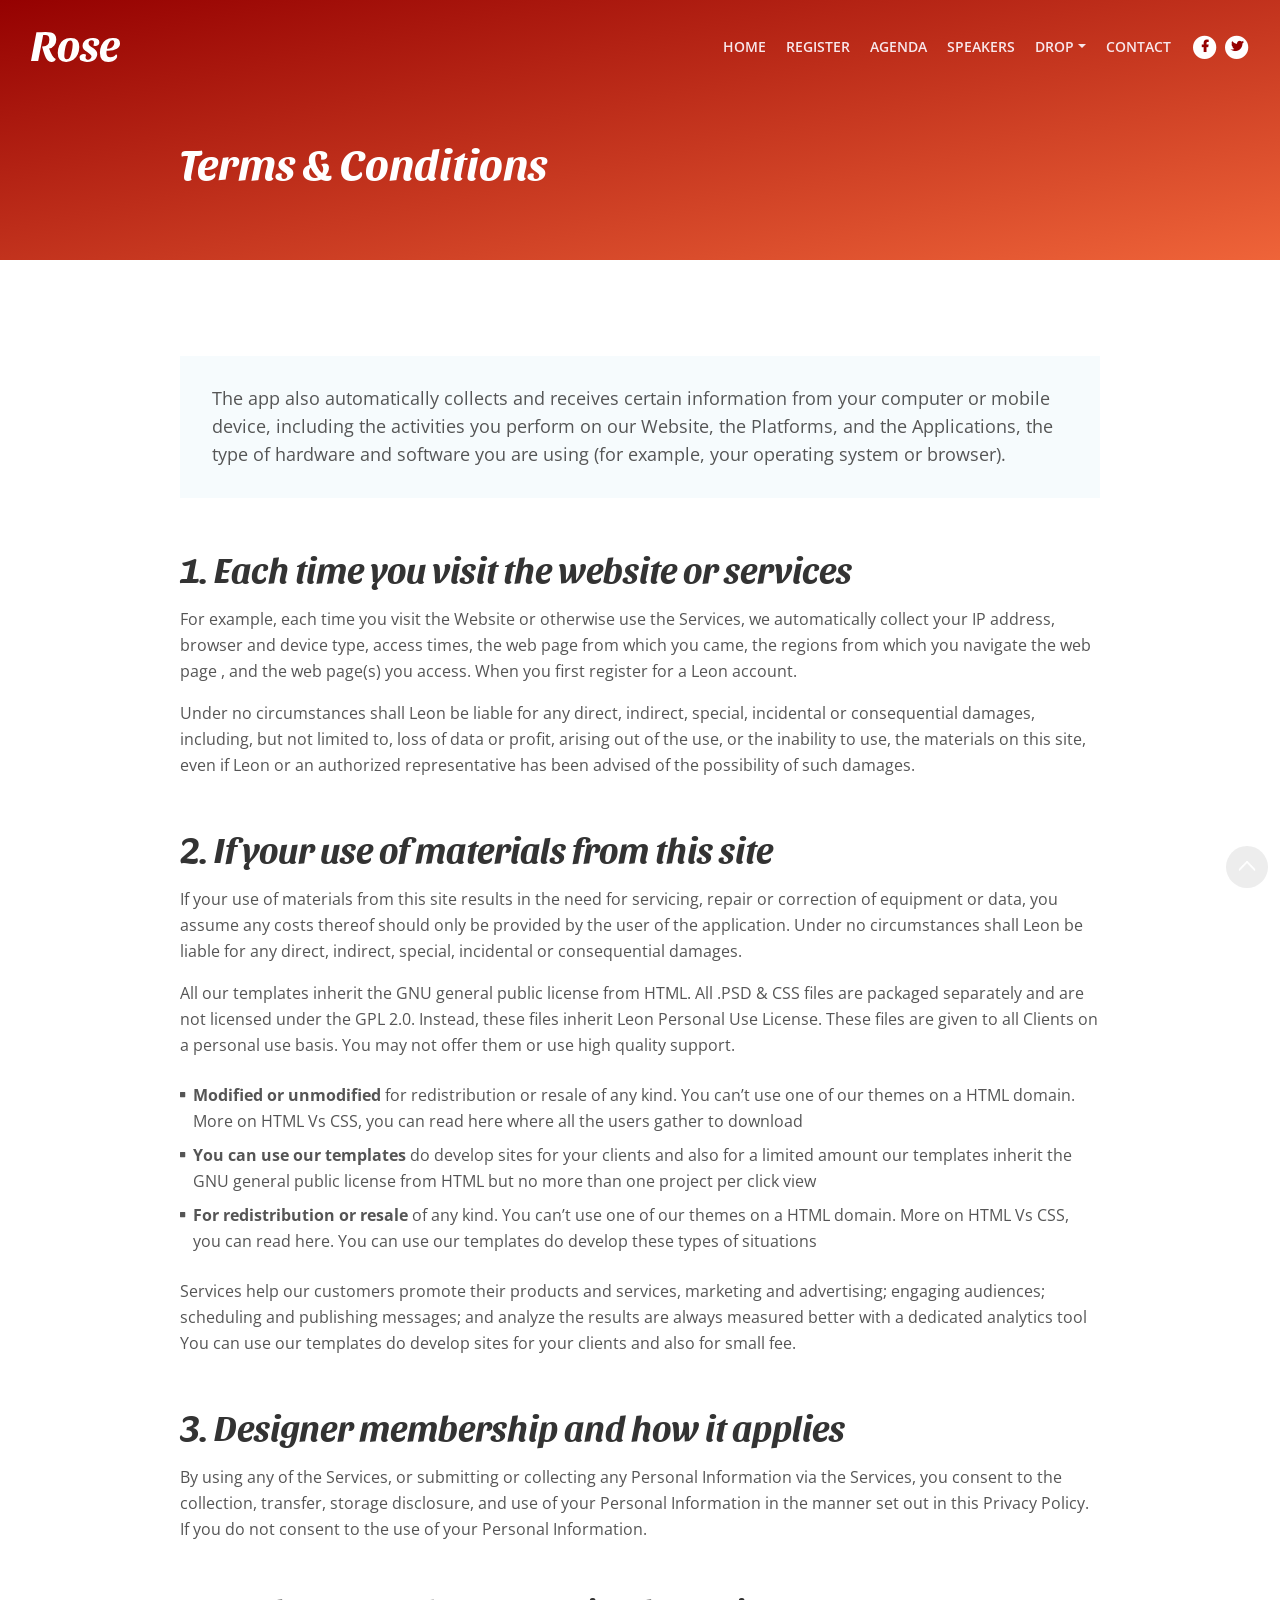
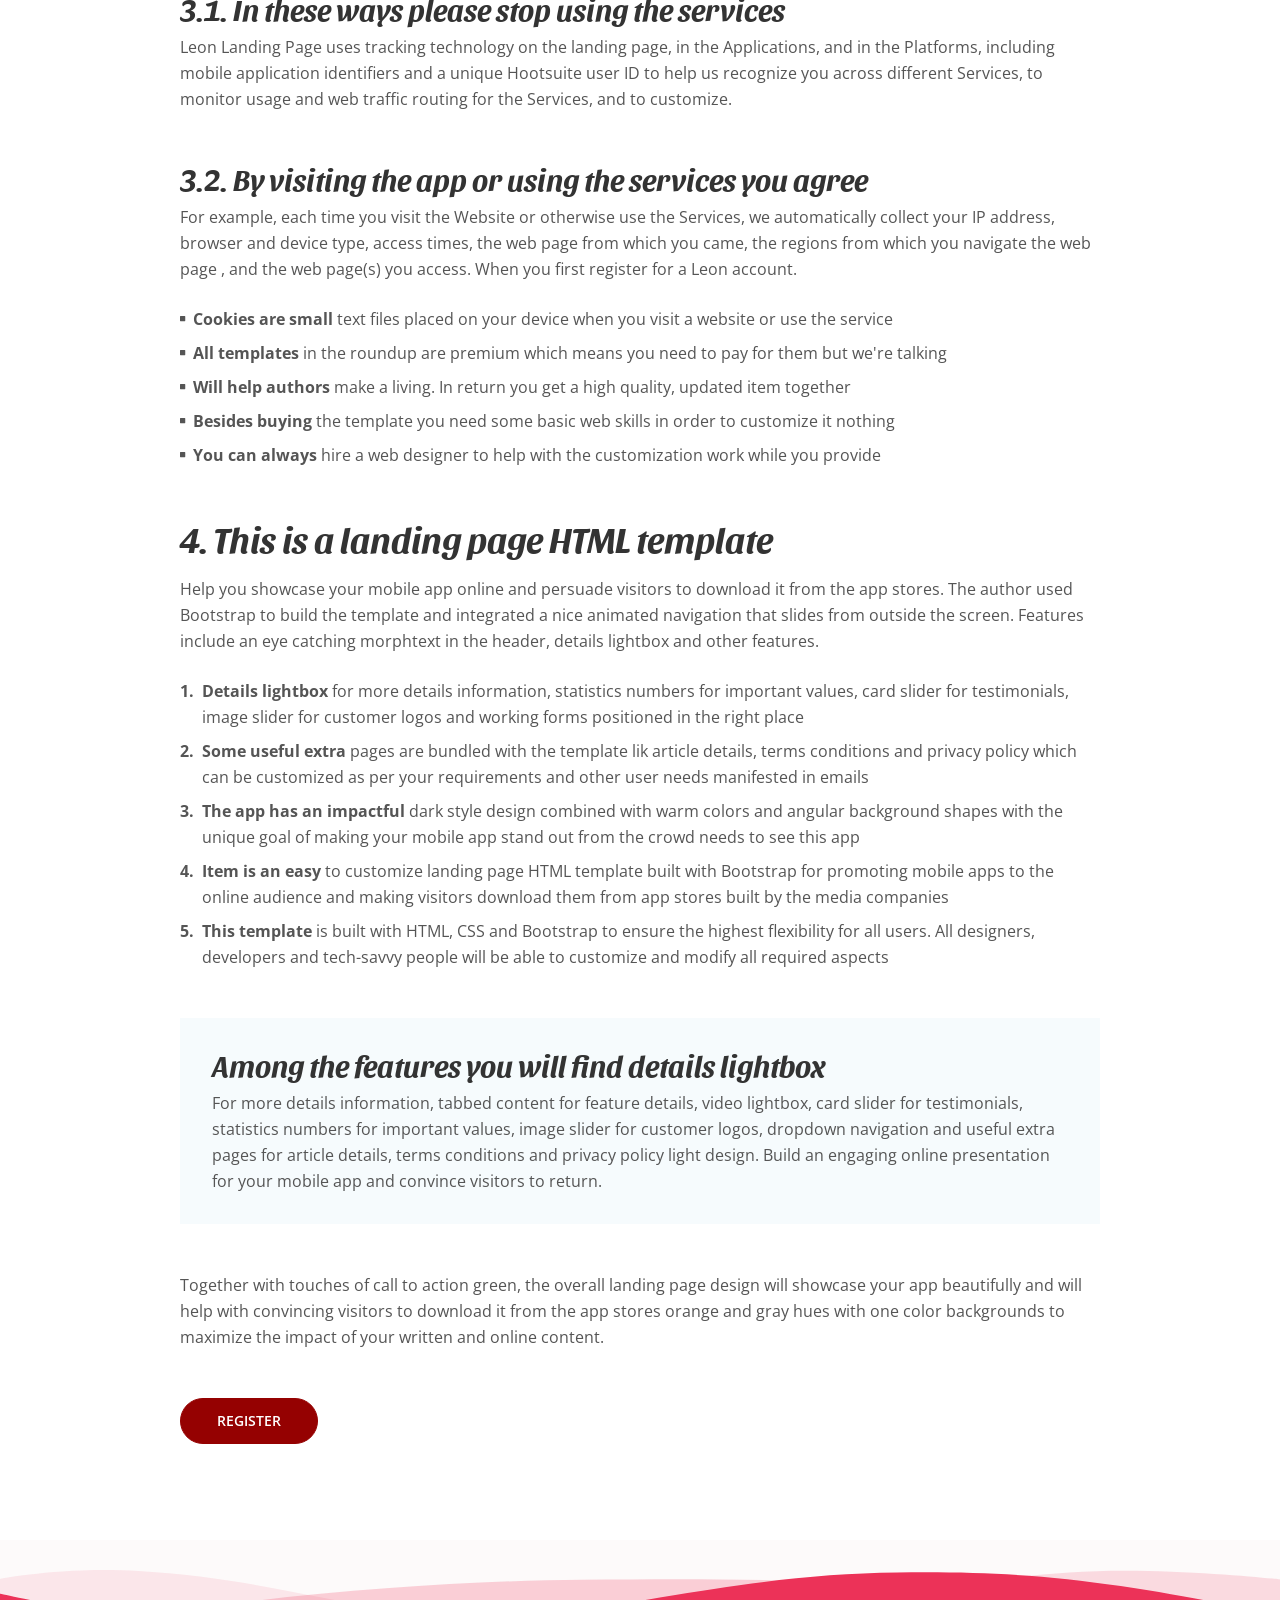
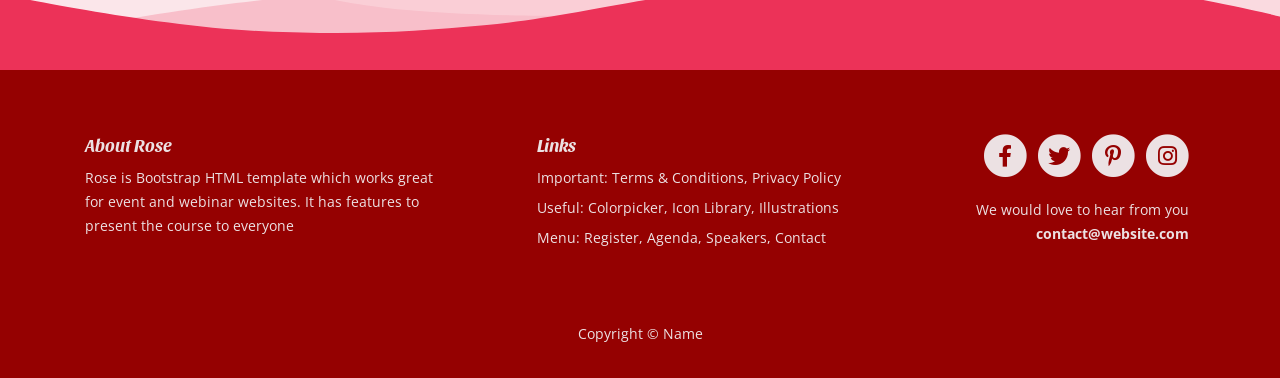
<file: web/terms.html>
<!DOCTYPE html>
<html lang="en">
<head>
    <meta charset="utf-8">
    <meta name="viewport" content="width=device-width, initial-scale=1, shrink-to-fit=no">
    
    <!-- SEO Meta Tags -->
    <meta name="description" content="Description">
    <meta name="author" content="Author">

    <!-- OG Meta Tags to improve the way the post looks when you share the page on Facebook, Twitter, LinkedIn -->
	<meta property="og:site_name" content="" /> <!-- website name -->
	<meta property="og:site" content="" /> <!-- website link -->
	<meta property="og:title" content=""/> <!-- title shown in the actual shared post -->
	<meta property="og:description" content="" /> <!-- description shown in the actual shared post -->
	<meta property="og:image" content="" /> <!-- image link, make sure it's jpg -->
	<meta property="og:url" content="" /> <!-- where do you want your post to link to -->
	<meta name="twitter:card" content="summary_large_image"> <!-- to have large image post format in Twitter -->

    <!-- Webpage Title -->
    <title>Terms & Conditions - Rose</title>
    
    <!-- Styles -->
    <link rel="preconnect" href="https://fonts.gstatic.com">
    <link href="https://fonts.googleapis.com/css2?family=Open+Sans:ital,wght@0,400;0,600;0,700;1,400&family=Sansita:ital,wght@1,700&display=swap" rel="stylesheet">
    <link href="css/bootstrap.css" rel="stylesheet">
    <link href="css/fontawesome-all.css" rel="stylesheet">
    <link href="css/swiper.css" rel="stylesheet">
	<link href="css/magnific-popup.css" rel="stylesheet">
	<link href="css/styles.css" rel="stylesheet">
	
	<!-- Favicon  -->
    <link rel="icon" href="images/favicon.png">
</head>
<body data-spy="scroll" data-target=".fixed-top">
    
    <!-- Navigation -->
    <nav class="navbar navbar-expand-lg fixed-top navbar-dark">
        <div class="container">
            
            <!-- Text Logo - Use this if you don't have a graphic logo -->
            <!-- <a class="navbar-brand logo-text page-scroll" href="index.html">Rose</a> -->

            <!-- Image Logo -->
            <a class="navbar-brand logo-image" href="index.html"><img src="images/logo.svg" alt="alternative"></a> 

            <button class="navbar-toggler p-0 border-0" type="button" data-toggle="offcanvas">
                <span class="navbar-toggler-icon"></span>
            </button>

            <div class="navbar-collapse offcanvas-collapse" id="navbarsExampleDefault">
                <ul class="navbar-nav ml-auto">
                    <li class="nav-item">
                        <a class="nav-link page-scroll" href="index.html#header">HOME <span class="sr-only">(current)</span></a>
                    </li>
                    <li class="nav-item">
                        <a class="nav-link page-scroll" href="index.html#registration">REGISTER</a>
                    </li>
                    <li class="nav-item">
                        <a class="nav-link page-scroll" href="index.html#agenda">AGENDA</a>
                    </li>
                    <li class="nav-item">
                        <a class="nav-link page-scroll" href="index.html#speakers">SPEAKERS</a>
                    </li>
                    <li class="nav-item dropdown">
                        <a class="nav-link dropdown-toggle" href="#" id="dropdown01" data-toggle="dropdown" aria-haspopup="true" aria-expanded="false">DROP</a>
                        <div class="dropdown-menu" aria-labelledby="dropdown01">
                            <a class="dropdown-item page-scroll" href="article.html">ARTICLE DETAILS</a>
                            <div class="dropdown-divider"></div>
                            <a class="dropdown-item page-scroll" href="terms.html">TERMS CONDITIONS</a>
                            <div class="dropdown-divider"></div>
                            <a class="dropdown-item page-scroll" href="privacy.html">PRIVACY POLICY</a>
                        </div>
                    </li>
                    <li class="nav-item">
                        <a class="nav-link page-scroll" href="index.html#contact">CONTACT</a>
                    </li>
                </ul>
                <span class="nav-item social-icons">
                    <span class="fa-stack">
                        <a href="#your-link">
                            <i class="fas fa-circle fa-stack-2x"></i>
                            <i class="fab fa-facebook-f fa-stack-1x"></i>
                        </a>
                    </span>
                    <span class="fa-stack">
                        <a href="#your-link">
                            <i class="fas fa-circle fa-stack-2x"></i>
                            <i class="fab fa-twitter fa-stack-1x"></i>
                        </a>
                    </span>
                </span>
            </div> <!-- end of navbar-collapse -->
        </div> <!-- end of container -->
    </nav> <!-- end of navbar -->
    <!-- end of navigation -->


    <!-- Header -->
    <header class="ex-header">
        <div class="container">
            <div class="row">
                <div class="col-xl-10 offset-xl-1">
                    <h1>Terms & Conditions</h1>
                </div> <!-- end of col -->
            </div> <!-- end of row -->
        </div> <!-- end of container -->
    </header> <!-- end of ex-header -->
    <!-- end of header -->


    <!-- Basic -->
    <div class="ex-basic-1 pt-5 pb-5">
        <div class="container">
            <div class="row">
                <div class="col-xl-10 offset-xl-1">
                    <div class="text-box mt-5 mb-5">
                        <p class="p-large">The app also automatically collects and receives certain information from your computer or mobile device, including the activities you perform on our Website, the Platforms, and the Applications, the type of hardware and software you are using (for example, your operating system or browser).</p>
                    </div> <!-- end of text-box -->

                    <h2 class="mb-3">1. Each time you visit the website or services</h2>
                    <p>For example, each time you visit the Website or otherwise use the Services, we automatically collect your IP address, browser and device type, access times, the web page from which you came, the regions from which you navigate the web page , and the web page(s) you access. When you first register for a Leon account.</p>
                    <p class="mb-5">Under no circumstances shall Leon be liable for any direct, indirect, special, incidental or consequential damages, including, but not limited to, loss of data or profit, arising out of the use, or the inability to use, the materials on this site, even if Leon or an authorized representative has been advised of the possibility of such damages.</p>

                    <h2 class="mb-3">2. If your use of materials from this site</h2>
                    <p>If your use of materials from this site results in the need for servicing, repair or correction of equipment or data, you assume any costs thereof should only be provided by the user of the application. Under no circumstances shall Leon be liable for any direct, indirect, special, incidental or consequential damages.</p>
                    <p class="mb-4">All our templates inherit the GNU general public license from HTML. All .PSD & CSS files are packaged separately and are not licensed under the GPL 2.0. Instead, these files inherit Leon Personal Use License. These files are given to all Clients on a personal use basis. You may not offer them or use high quality support.</p>
                    <ul class="list-unstyled li-space-lg mb-4">
                        <li class="media">
                            <i class="fas fa-square"></i>
                            <div class="media-body"><strong>Modified or unmodified</strong> for redistribution or resale of any kind. You can’t use one of our themes on a HTML domain. More on HTML Vs CSS, you can read here where all the users gather to download</div>
                        </li>
                        <li class="media">
                            <i class="fas fa-square"></i>
                            <div class="media-body"><strong>You can use our templates</strong>  do develop sites for your clients and also for a limited amount our templates inherit the GNU general public license from HTML but no more than one project per click view</div>
                        </li>
                        <li class="media">
                            <i class="fas fa-square"></i>
                            <div class="media-body"><strong>For redistribution or resale</strong> of any kind. You can’t use one of our themes on a HTML domain. More on HTML Vs CSS, you can read here. You can use our templates do develop these types of situations</div>
                        </li>
                    </ul>
                    <p class="mb-5">Services help our customers promote their products and services, marketing and advertising; engaging audiences; scheduling and publishing messages; and analyze the results are always measured better with a dedicated analytics tool You can use our templates do develop sites for your clients and also for small fee.</p>

                    <h2 class="mb-3">3. Designer membership and how it applies</h2>
                    <p class="mb-5">By using any of the Services, or submitting or collecting any Personal Information via the Services, you consent to the collection, transfer, storage disclosure, and use of your Personal Information in the manner set out in this Privacy Policy. If you do not consent to the use of your Personal Information.</p>
                    <h3>3.1. In these ways please stop using the services</h3>
                    <p class="mb-5">Leon Landing Page uses tracking technology on the landing page, in the Applications, and in the Platforms, including mobile application identifiers and a unique Hootsuite user ID to help us recognize you across different Services, to monitor usage and web traffic routing for the Services, and to customize.</p>
                    <h3>3.2. By visiting the app or using the services you agree</h3>
                    <p class="mb-4">For example, each time you visit the Website or otherwise use the Services, we automatically collect your IP address, browser and device type, access times, the web page from which you came, the regions from which you navigate the web page , and the web page(s) you access. When you first register for a Leon account.</p>
                    <ul class="list-unstyled li-space-lg mb-5">
                        <li class="media">
                            <i class="fas fa-square"></i>
                            <div class="media-body"><strong>Cookies are small</strong> text files placed on your device when you visit a website or use the service</div>
                        </li>
                        <li class="media">
                            <i class="fas fa-square"></i>
                            <div class="media-body"><strong>All templates</strong> in the roundup are premium which means you need to pay for them but we're talking</div>
                        </li>
                        <li class="media">
                            <i class="fas fa-square"></i>
                            <div class="media-body"><strong>Will help authors </strong> make a living. In return you get a high quality, updated item together</div>
                        </li>
                        <li class="media">
                            <i class="fas fa-square"></i>
                            <div class="media-body"><strong>Besides buying</strong> the template you need some basic web skills in order to customize it nothing</div>
                        </li>
                        <li class="media">
                            <i class="fas fa-square"></i>
                            <div class="media-body"><strong>You can always</strong> hire a web designer to help with the customization work while you provide</div>
                        </li>
                    </ul>
                    
                    <h2 class="mb-3">4. This is a landing page HTML template</h2>
                    <p class="mb-4">Help you showcase your mobile app online and persuade visitors to download it from the app stores. The author used Bootstrap to build the template and integrated a nice animated navigation that slides from outside the screen. Features include an eye catching morphtext in the header, details lightbox and other features.</p>
                    <ul class="list-unstyled li-space-lg mb-5">
                        <li class="media">
                            <strong>1.</strong>
                            <div class="media-body"><strong>Details lightbox</strong> for more details information, statistics numbers for important values, card slider for testimonials, image slider for customer logos and working forms positioned in the right place</div>
                        </li>
                        <li class="media">
                            <strong>2.</strong>
                            <div class="media-body"><strong>Some useful extra</strong> pages are bundled with the template lik article details, terms conditions and privacy policy which can be customized as per your requirements and other user needs manifested in emails</div>
                        </li>
                        <li class="media">
                            <strong>3.</strong>
                            <div class="media-body"><strong>The app has an impactful</strong> dark style design combined with warm colors and angular background shapes with the unique goal of making your mobile app stand out from the crowd needs to see this app</div>
                        </li>
                        <li class="media">
                            <strong>4.</strong>
                            <div class="media-body"><strong>Item is an easy</strong> to customize landing page HTML template built with Bootstrap for promoting mobile apps to the online audience and making visitors download them from app stores built by the media companies</div>
                        </li>
                        <li class="media">
                            <strong>5.</strong>
                            <div class="media-body"><strong>This template</strong> is built with HTML, CSS and Bootstrap to ensure the highest flexibility for all users. All designers, developers and tech-savvy people will be able to customize and modify all required aspects</div>
                        </li>
                    </ul>
                    
                    <div class="text-box mb-5">
                        <h3>Among the features you will find details lightbox</h3>
                        <p>For more details information, tabbed content for feature details, video lightbox, card slider for testimonials, statistics numbers for important values, image slider for customer logos, dropdown navigation and useful extra pages for article details, terms conditions and privacy policy light design. Build an engaging online presentation for your mobile app and convince visitors to return.</p>
                    </div> <!-- end of text-box -->
                    <p class="mb-5">Together with touches of call to action green, the overall landing page design will showcase your app beautifully and will help with convincing visitors to download it from the app stores orange and gray hues with one color backgrounds to maximize the impact of your written and online content.</p>
                    
                    <a class="btn-solid-reg mb-5" href="index.html#registration">REGISTER</a>
                </div> <!-- end of col -->
            </div> <!-- end of row -->
        </div> <!-- end of container -->
    </div> <!-- end of ex-basic-1 -->
    <!-- end of basic -->


    <!-- Footer -->
    <div class="footer-decoration bg-gray">
        <svg class="footer-frame" data-name="Layer 3" xmlns="http://www.w3.org/2000/svg" preserveAspectRatio="none" viewBox="0 0 1920 200"><defs><style>.cls-frame-1,.cls-frame-2,.cls-frame-3,.cls-frame-4{fill:#ec3258;}.cls-frame-1{opacity:0.1;}.cls-frame-2{opacity:0.22;}.cls-frame-3{opacity:0.16;}</style></defs><title>footer-frame</title><path class="cls-frame-1" d="M0,19.824S94.869-5.228,208,4.061C373.224,17.627,473.914,61.173,573.11,76.875,714.1,99.194,919.592,92.924,919.592,92.924L966.09,202H0Z" transform="translate(0 -1.995)"/><path class="cls-frame-2" d="M0,149.525S169.63,98.689,354.121,68.133,726.1,23.025,873.095,21.57,1171.58,17.2,1393.569,36.121,1920,133.66,1920,133.66l0,68.34H0V149.525Z" transform="translate(0 -1.995)"/><path class="cls-frame-3" d="M902.912,202S1252.576,80.034,1323.072,58.207s183.168-42.462,280.486-51.42C1743.051-6.052,1920,20.814,1920,20.814L1920,202H902.912Z" transform="translate(0 -1.995)"/><path class="cls-frame-4" d="M0,49.323s225.322,64.933,394.624,75.227C535,133.085,627,125.046,726,112.7c82.888-10.337,155.627-31.195,263.741-55.618,135.934-30.708,239.987-48.165,355.83-50.06,124.494-2.037,219.35,4.192,335.429,27.089,131.427,25.925,239,60.819,239,60.819L1920,202H0Z" transform="translate(0 -1.995)"/></svg>
    </div> <!-- end of footer-decoration -->
    <div class="footer">
        <div class="container">
            <div class="row">
                <div class="col-lg-12">
                    <div class="footer-col first">
                        <h6>About Rose</h6>
                        <p class="p-small">Rose is Bootstrap HTML template which works great for event and webinar websites. It has features to present the course to everyone</p>
                    </div> <!-- end of footer-col -->
                    <div class="footer-col second">
                        <h6>Links</h6>
                        <ul class="list-unstyled li-space-lg p-small">
                            <li>Important: <a href="terms.html">Terms & Conditions</a>, <a href="privacy.html">Privacy Policy</a></li>
                            <li>Useful: <a href="#">Colorpicker</a>, <a href="#">Icon Library</a>, <a href="#">Illustrations</a></li>
                            <li>Menu: <a class="page-scroll" href="#registration">Register</a>, <a class="page-scroll" href="#agenda">Agenda</a>, <a class="page-scroll" href="#speakers">Speakers</a>, <a class="page-scroll" href="#contact">Contact</a></li>
                        </ul>
                    </div> <!-- end of footer-col -->
                    <div class="footer-col third">
                        <span class="fa-stack">
                            <a href="#your-link">
                                <i class="fas fa-circle fa-stack-2x"></i>
                                <i class="fab fa-facebook-f fa-stack-1x"></i>
                            </a>
                        </span>
                        <span class="fa-stack">
                            <a href="#your-link">
                                <i class="fas fa-circle fa-stack-2x"></i>
                                <i class="fab fa-twitter fa-stack-1x"></i>
                            </a>
                        </span>
                        <span class="fa-stack">
                            <a href="#your-link">
                                <i class="fas fa-circle fa-stack-2x"></i>
                                <i class="fab fa-pinterest-p fa-stack-1x"></i>
                            </a>
                        </span>
                        <span class="fa-stack">
                            <a href="#your-link">
                                <i class="fas fa-circle fa-stack-2x"></i>
                                <i class="fab fa-instagram fa-stack-1x"></i>
                            </a>
                        </span>
                        <p class="p-small">We would love to hear from you <a href="mailto:contact@website.com"><strong>contact@website.com</strong></a></p>
                    </div> <!-- end of footer-col -->
                </div> <!-- end of col -->
            </div> <!-- end of row -->
        </div> <!-- end of container -->
    </div> <!-- end of footer -->  
    <!-- end of footer -->


    <!-- Copyright -->
    <div class="copyright">
        <div class="container">
            <div class="row">
                <div class="col-lg-12">
                    <p class="p-small">Copyright © <a href="#your-link">Name</a></p>
                </div> <!-- end of col -->
            </div> <!-- enf of row -->
        </div> <!-- end of container -->
    </div> <!-- end of copyright --> 
    <!-- end of copyright -->
    
    	
    <!-- Scripts -->
    <script src="js/jquery.min.js"></script> <!-- jQuery for Bootstrap's JavaScript plugins -->
    <script src="js/bootstrap.min.js"></script> <!-- Bootstrap framework -->
    <script src="js/jquery.easing.min.js"></script> <!-- jQuery Easing for smooth scrolling between anchors -->
    <script src="js/jquery.countdown.min.js"></script> <!-- The Final Countdown plugin for jQuery -->
    <script src="js/swiper.min.js"></script> <!-- Swiper for image and text sliders -->
    <script src="js/jquery.magnific-popup.js"></script> <!-- Magnific Popup for lightboxes -->
    <script src="js/scripts.js"></script> <!-- Custom scripts -->
</body>
</html>
</file>
<file: web/css/styles.css>
/* Description: Master CSS file */

/*****************************************
Table Of Contents:

- General Styles
- Navigation
- Header
- Registration
- Description
- Highlights
- Agenda
- Speakers
- Speaker Lightboxes
- Questions
- Sponsors
- Contact
- Footer
- Copyright
- Back To Top Button 
- Extra Pages
- Media Queries
******************************************/

/*****************************************
Colors:
- Backgrounds - light gray #f6fbfd
- Buttons, icons, navbar - red #950101
- Headings text - navy blue #333333
- Body text - dark gray #555555
******************************************/

/**************************/
/*     Loader     */
/**************************/
.cs-page-loading {
	position: fixed;
	top: 0;
	right: 0;
	bottom: 0;
	left: 0;
	width: 100%;
	height: 100%;
	-webkit-transition: all .4s .2s ease-in-out;
	transition: all .4s .2s ease-in-out;
	background-color: #EADEDE;
	opacity: 0;
	visibility: hidden;
	z-index: 9999;
}

.cs-page-loading.active {
	opacity: 1;
	visibility: visible;
}

.cs-page-loading-inner {
	position: absolute;
	top: 50%;
	left: 0;
	width: 100%;
	text-align: center;
	-webkit-transform: translateY(-50%);
	transform: translateY(-50%);
	-webkit-transition: opacity .2s ease-in-out;
	transition: opacity .2s ease-in-out;
	opacity: 0;
}

.cs-page-loading.active>.cs-page-loading-inner {
	opacity: 1;
}

.cs-page-loading-inner>span {
	display: block;
	font-family: 'Inter', sans-serif;
	font-size: 1rem;
	font-weight: normal;
	color: #737491;
}

.cs-page-spinner {
	display: inline-block;
	width: 2.75rem;
	height: 2.75rem;
	margin-bottom: .75rem;
	vertical-align: text-bottom;
	border: .15em solid #3D0000;
	border-right-color: transparent;
	border-radius: 50%;
	-webkit-animation: spinner .75s linear infinite;
	animation: spinner .75s linear infinite;
}

@-webkit-keyframes spinner {
	100% {
		-webkit-transform: rotate(360deg);
		transform: rotate(360deg);
	}
}

@keyframes spinner {
	100% {
		-webkit-transform: rotate(360deg);
		transform: rotate(360deg);
	}
}

/**************************/
/*     General Styles     */
/**************************/
body,
html {
    width: 100%;
	height: 100%;
}

body, p {
	color: #555555; 
	font: 400 1rem/1.625rem "Open Sans", sans-serif;
}

h1 {
	color: #333333;
	font: italic 700 2.75rem/3.25rem "Sansita", sans-serif;
}

h2 {
	color: #333333;
	font: italic 700 2.25rem/2.75rem "Sansita", sans-serif;
}

h3 {
	color: #333333;
	font: italic 700 1.875rem/2.25rem "Sansita", sans-serif;
}

h4 {
	color: #333333;
	font: italic 700 1.625rem/2rem "Sansita", sans-serif;
}

h5 {
	color: #333333;
	font: italic 700 1.375rem/1.625rem "Sansita", sans-serif;
}

h6 {
	color: #333333;
	font: italic 700 1.125rem/1.375rem "Sansita", sans-serif;
}

.p-large {
	font-size: 1.125rem;
	line-height: 1.75rem;
}

.p-small {
	font-size: 0.875rem;
	line-height: 1.5rem;
}

.testimonial-text {
	font-style: italic;
}

.testimonial-author {
	font-weight: 700;
	font-size: 1rem;
	line-height: 1.5rem;
}

.li-space-lg li {
	margin-bottom: 0.5rem;
}

a {
	color: #555555;
	text-decoration: underline;
}

a:hover {
	color: #555555;
	text-decoration: underline;
}

.no-line {
	text-decoration: none;
}

.no-line:hover {
	text-decoration: none;
}

.red {
	color: #950101;
}

.bg-gray {
	background-color: #95010105;
}

.btn-solid-reg {
	display: inline-block;
	padding: 1.375rem 2.25rem 1.375rem 2.25rem;
	border: 1px solid #950101;
	border-radius: 32px;
	background-color: #950101;
	color: #ffffff;
	font-weight: 600;
	font-size: 0.875rem;
	line-height: 0;
	text-decoration: none;
	transition: all 0.2s;
}

.btn-solid-reg:hover {
	background-color: transparent;
	color: #950101; /* needs to stay here because of the color property of a tag */
	text-decoration: none;
}

.btn-solid-lg {
	display: inline-block;
	padding: 1.625rem 2.75rem 1.625rem 2.75rem;
	border: 1px solid #950101;
	border-radius: 32px;
	background-color: #950101;
	color: #ffffff;
	font-weight: 600;
	font-size: 0.875rem;
	line-height: 0;
	text-decoration: none;
	transition: all 0.2s;
}

.btn-solid-lg:hover {
	background-color: transparent;
	color: #950101; /* needs to stay here because of the color property of a tag */
	text-decoration: none;
}

.btn-outline-reg {
	display: inline-block;
	padding: 1.375rem 2.25rem 1.375rem 2.25rem;
	border: 1px solid #333333;
	border-radius: 32px;
	background-color: transparent;
	color: #333333;
	font-weight: 600;
	font-size: 0.875rem;
	line-height: 0;
	text-decoration: none;
	transition: all 0.2s;
}

.btn-outline-reg:hover {
	background-color: #333333;
	color: #ffffff;
	text-decoration: none;
}

.btn-outline-lg {
	display: inline-block;
	padding: 1.625rem 2.75rem 1.625rem 2.75rem;
	border: 1px solid #333333;
	border-radius: 32px;
	background-color: transparent;
	color: #333333;
	font-weight: 600;
	font-size: 0.875rem;
	line-height: 0;
	text-decoration: none;
	transition: all 0.2s;
}

.btn-outline-lg:hover {
	background-color: #333333;
	color: #ffffff;
	text-decoration: none;
}

.btn-outline-sm {
	display: inline-block;
	padding: 1rem 1.5rem 1rem 1.5rem;
	border: 1px solid #333333;
	border-radius: 32px;
	background-color: transparent;
	color: #333333;
	font-weight: 600;
	font-size: 0.875rem;
	line-height: 0;
	text-decoration: none;
	transition: all 0.2s;
}

.btn-outline-sm:hover {
	background-color: #333333;
	color: #ffffff;
	text-decoration: none;
}

.form-group {
	position: relative;
	margin-bottom: 1.25rem;
}

.label-control {
	position: absolute;
	top: 0.875rem;
	left: 1.875rem;
	color: #7d838a;
	opacity: 1;
	font-size: 0.875rem;
	line-height: 1.5rem;
	cursor: text;
	transition: all 0.2s ease;
}

.form-control-input:focus + .label-control,
.form-control-input.notEmpty + .label-control,
.form-control-textarea:focus + .label-control,
.form-control-textarea.notEmpty + .label-control {
	top: 0.125rem;
	color: #555555;
	opacity: 1;
	font-size: 0.75rem;
	font-weight: 700;
}

.form-control-input,
.form-control-select {
	display: block; /* needed for proper display of the label in Firefox, IE, Edge */
	width: 100%;
	padding-top: 1.125rem;
	padding-bottom: 0.125rem;
	padding-left: 1.8125rem;
	border: 1px solid #d0d5e2;
	border-radius: 25px;
	background-color: #ffffff;
	color: #555555;
	font-size: 0.875rem;
	line-height: 1.875rem;
	transition: all 0.2s;
	-webkit-appearance: none; /* removes inner shadow on form inputs on ios safari */
}

.form-control-select {
	padding-top: 0.5rem;
	padding-bottom: 0.5rem;
	height: 3.25rem;
	color: #7d838a;
}

select {
    /* you should keep these first rules in place to maintain cross-browser behavior */
    -webkit-appearance: none;
	-moz-appearance: none;
	-ms-appearance: none;
    -o-appearance: none;
    appearance: none;
    background-image: url('../images/down-arrow.png');
    background-position: 96% 50%;
    background-repeat: no-repeat;
    outline: none;
}

.form-control-textarea {
	display: block; /* used to eliminate a bottom gap difference between Chrome and IE/FF */
	width: 100%;
	height: 11rem; /* used instead of html rows to normalize height between Chrome and IE/FF */
	padding-top: 1.5rem;
	padding-left: 1.3125rem;
	border: 1px solid #d0d5e2;
	background-color: #ffffff;
	color: #555555;
	font-size: 0.875rem;
	line-height: 1.5rem;
	transition: all 0.2s;
}

.form-control-input:focus,
.form-control-select:focus,
.form-control-textarea:focus {
	border: 1px solid #a1a1a1;
	outline: none; /* Removes blue border on focus */
}

.form-control-input:hover,
.form-control-select:hover,
.form-control-textarea:hover {
	border: 1px solid #a1a1a1;
}

.checkbox {
	font-size: 0.75rem;
	line-height: 1.25rem;
}

input[type='checkbox'] {
	vertical-align: -10%;
	margin-right: 0.5rem;
}

.form-control-submit-button {
	display: inline-block;
	width: 100%;
	height: 3.25rem;
	border: 1px solid #950101;
	border-radius: 32px;
	background-color: #950101;
	color: #ffffff;
	font-weight: 600;
	font-size: 0.875rem;
	line-height: 0;
	cursor: pointer;
	transition: all 0.2s;
}

.form-control-submit-button:hover {
	background-color: transparent;
	color: #950101;
}

/* Fade-move Animation For Details Lightbox - Magnific Popup */
/* at start */
.my-mfp-slide-bottom .zoom-anim-dialog {
	opacity: 0;
	transition: all 0.2s ease-out;
	-webkit-transform: translateY(-1.25rem) perspective(37.5rem) rotateX(10deg);
	-ms-transform: translateY(-1.25rem) perspective(37.5rem) rotateX(10deg);
	transform: translateY(-1.25rem) perspective(37.5rem) rotateX(10deg);
}

/* animate in */
.my-mfp-slide-bottom.mfp-ready .zoom-anim-dialog {
	opacity: 1;
	-webkit-transform: translateY(0) perspective(37.5rem) rotateX(0); 
	-ms-transform: translateY(0) perspective(37.5rem) rotateX(0); 
	transform: translateY(0) perspective(37.5rem) rotateX(0); 
}

/* animate out */
.my-mfp-slide-bottom.mfp-removing .zoom-anim-dialog {
	opacity: 0;
	-webkit-transform: translateY(-0.625rem) perspective(37.5rem) rotateX(10deg); 
	-ms-transform: translateY(-0.625rem) perspective(37.5rem) rotateX(10deg); 
	transform: translateY(-0.625rem) perspective(37.5rem) rotateX(10deg); 
}

/* dark overlay, start state */
.my-mfp-slide-bottom.mfp-bg {
	opacity: 0;
	transition: opacity 0.2s ease-out;
}

/* animate in */
.my-mfp-slide-bottom.mfp-ready.mfp-bg {
	opacity: 0.8;
}
/* animate out */
.my-mfp-slide-bottom.mfp-removing.mfp-bg {
	opacity: 0;
}
/* end of fade-move animation for details lightbox - magnific popup */

/* Fade Animation For Image Lightbox And Morphtext - Magnific Popup  */
@-webkit-keyframes fadeIn {
	from {
		opacity: 0;
	}
	to {
		opacity: 1;
	}
}

@keyframes fadeIn {
	from {
		opacity: 0;
	}
	to {
		opacity: 1;
	}
}

.fadeIn {
	-webkit-animation: fadeIn 0.6s;
	animation: fadeIn 0.6s;
}

@-webkit-keyframes fadeOut {
	from {
		opacity: 1;
	}
	to {
		opacity: 0;
	}
}

@keyframes fadeOut {
	from {
		opacity: 1;
	}
	to {
		opacity: 0;
	}
}

.fadeOut {
	-webkit-animation: fadeOut 0.8s;
	animation: fadeOut 0.8s;
}
/* end of fade animation for image lightbox and morphtext - magnific popup */


/**********************/
/*     Navigation     */
/**********************/
.navbar {
	background-color: #950101;
	font-weight: 600;
	font-size: 0.875rem;
	line-height: 0.875rem;
	border-bottom: 1px solid #f06b7f;
}

.navbar .container {
	max-width: 1500px;
}

.navbar .navbar-brand {
	padding-top: 0.25rem;
	padding-bottom: 0.25rem;
}

.navbar .logo-image img {
    width: 89px;
	height: 30px;
}

.navbar .logo-text {
	color: #ffffff;
	font-weight: 400;
	font-size: 2rem;
	line-height: 1rem;
	text-decoration: none;
}

.offcanvas-collapse {
	position: fixed;
	top: 3.25rem; /* adjusts the height between the top of the page and the offcanvas menu */
	bottom: 0;
	left: 100%;
	width: 100%;
	padding-right: 1rem;
	padding-left: 1rem;
	overflow-y: auto;
	visibility: hidden;
	background-color: #950101;
	transition: visibility .3s ease-in-out, -webkit-transform .3s ease-in-out;
	transition: transform .3s ease-in-out, visibility .3s ease-in-out;
	transition: transform .3s ease-in-out, visibility .3s ease-in-out, -webkit-transform .3s ease-in-out;
}

.offcanvas-collapse.open {
	visibility: visible;
	-webkit-transform: translateX(-100%);
	transform: translateX(-100%);
}

.navbar .navbar-nav {
	margin-top: 0.75rem;
	margin-bottom: 0.5rem;
}

.navbar .nav-item .nav-link {
	padding-top: 0.625rem;
	padding-bottom: 0.625rem;
	color: #f8e7eb;
	text-decoration: none;
	transition: all 0.2s ease;
}

.navbar .nav-item.dropdown.show .nav-link,
.navbar .nav-item .nav-link:hover,
.navbar .nav-item .nav-link.active {
	color: #ffffff;
}

/* Dropdown Menu */
.navbar .dropdown .dropdown-menu {
	animation: fadeDropdown 0.2s; /* required for the fade animation */
}

@keyframes fadeDropdown {
    0% {
        opacity: 0;
    }

    100% {
        opacity: 1;
	}
}

.navbar .dropdown-menu {
	margin-top: 0.5rem;
	margin-bottom: 0.5rem;
	border: none;
	background-color: #950101;
}

.navbar .dropdown-item {
	padding-top: 0.5rem;
	padding-bottom: 0.5rem;
	color: #f8e7eb;
	font-weight: 600;
	font-size: 0.875rem;
	line-height: 0.875rem;
	text-decoration: none;
}

.navbar .dropdown-item:hover {
	background-color: rgba(255, 64, 53);
	color: #ffffff;
}

.navbar .dropdown-divider {
	width: 100%;
	height: 1px;
	margin: 0.5rem auto 0.5rem auto;
	border: none;
	background-color: #e7b4be;
}
/* end of dropdown menu */

.navbar .fa-stack {
	width: 2em;
	margin-right: 0.25rem;
	font-size: 0.75rem;
}

.navbar .fa-stack-2x {
	color: #ffffff;
	transition: all 0.2s ease;
}

.navbar .fa-stack-1x {
	color: #950101;
	transition: all 0.2s ease;
}

.navbar .fa-stack:hover .fa-stack-2x {
	color: #950101;
}

.navbar .fa-stack:hover .fa-stack-1x {
	color: #ffffff;
}

.navbar .navbar-toggler {
	padding: 0;
	border: none;
	font-size: 1.25rem;
}


/*****************/
/*    Header     */
/*****************/
.header {
	position: relative;
	padding-top: 7rem;
	padding-bottom: 9rem;
	background: linear-gradient(to bottom right, rgba(228, 34, 23, 0.25), rgba(255, 64, 53, 0.25)), url("../images/Volcano.jpg") center center no-repeat;
	background-size: cover;
	text-align: center;
}

.header .countdown {
	margin-bottom: 0.5rem;
	color: #ffffff;
}

.header .countdown #clock .counter-number {
	display: inline-block;
	width: 7.25rem;
	height: 7.25rem;
	margin-right: 0.5rem;
	margin-bottom: 1.25rem;
	margin-left: 0.5rem;
	padding-top: 2.5rem;
	border: 2px solid #ffffff;
	border-radius: 50%;
	font-weight: 400;
	font-size: 2.25rem;
	line-height: 1.25rem;
	text-align: center;
}

.header .countdown #clock .counter-number .timer-text {
	font-weight: 400;
	font-size: 0.75rem;
	line-height: 1rem;
	text-align: center;
}

.header .h1-large {
	margin-bottom: 1.125rem;
	color: #ffffff;
}

.header .p-large {
	margin-bottom: 2.125rem;
	color: #ffffff;
}

.header .btn-outline-lg {
	border-color: #ffffff;
	color: #ffffff;
}

.header .btn-outline-lg:hover {
	background-color: #ffffff;
	color: #333333;
}

.header .header-decoration {
	position: absolute;
	bottom: 0;
	left: 0;
	width: 100%;
	height: 50px;
}


/************************/
/*     Registration     */
/************************/
.form-1 {
	padding-top: 6rem;
	padding-bottom: 7.25rem;
}

.form-1 .text-container {
	margin-bottom: 4rem;
}

.form-1 h2 {
	margin-bottom: 1.25rem;
}

.form-1 .list-unstyled .fas {
	font-size: 0.375rem;
	line-height: 1.625rem;
}

.form-1 .list-unstyled .media-body {
	margin-left: 0.5rem;
}


/***********************/
/*     Description     */
/***********************/
.slider-1 {
	padding-top: 8.375rem;
	padding-bottom: 3.25rem;
}

.slider-1 .slider-container {
	position: relative;
	margin-bottom: 3rem;
}

.slider-1 .swiper-container {
	position: static;
	width: 90%;
	border-radius: 6px;
}

.slider-1 .swiper-button-prev:focus,
.slider-1 .swiper-button-next:focus {
	/* even if you can't see it chrome you can see it on mobile device */
	outline: none;
}

.slider-1 .swiper-button-prev {
	left: -14px;
	background-image: url("data:image/svg+xml;charset=utf-8,%3Csvg%20xmlns%3D'http%3A%2F%2Fwww.w3.org%2F2000%2Fsvg'%20viewBox%3D'0%200%2028%2044'%3E%3Cpath%20d%3D'M0%2C22L22%2C0l2.1%2C2.1L4.2%2C22l19.9%2C19.9L22%2C44L0%2C22L0%2C22L0%2C22z'%20fill%3D'%23333'%2F%3E%3C%2Fsvg%3E");
	background-size: 18px 28px;
}

.slider-1 .swiper-button-next {
	right: -14px;
	background-image: url("data:image/svg+xml;charset=utf-8,%3Csvg%20xmlns%3D'http%3A%2F%2Fwww.w3.org%2F2000%2Fsvg'%20viewBox%3D'0%200%2028%2044'%3E%3Cpath%20d%3D'M27%2C22L27%2C22L5%2C44l-2.1-2.1L22.8%2C22L2.9%2C2.1L5%2C0L27%2C22L27%2C22z'%20fill%3D'%23333'%2F%3E%3C%2Fsvg%3E");
	background-size: 18px 28px;
}

.slider-1 h2 {
	margin-bottom: 1.25rem;
}


/**********************/
/*     Highlights     */
/**********************/
.cards-1 {
	padding-top: 3.25rem;
	padding-bottom: 4rem;
	text-align: center;
}

.cards-1 .card {
	margin-bottom: 4.5rem;
	border: none;
	background-color: transparent;
}

.cards-1 .card-image {
	position: relative;
	width: 11rem;
	height: 11rem;
	margin-right: auto;
	margin-bottom: 2rem;
	margin-left: auto;
	border-radius: 4px;
	background: linear-gradient(to bottom right, #950101, #ef6439);
}

.cards-1 .card .fas {
	color: #ffffff;
	font-size: 4rem;
	line-height: 11rem;
}

.cards-1 .card-body {
	padding: 0;
}

.cards-1 .card-title {
	margin-bottom: 0.625rem;
}

.cards-1 .card p {
	margin-bottom: 0;
}


/******************/
/*     Agenda     */
/******************/
.basic-1 {
	padding-top: 4.75rem;
	padding-bottom: 5rem;
}

.basic-1 .h2-heading {
	margin-bottom: 0.75rem;
	text-align: center;
}

.basic-1 .p-heading {
	margin-bottom: 3.5rem;
	text-align: center;
}

.basic-1 .text-container.first {
	margin-bottom: 3rem;
}

.basic-1 .keynote-title {
	margin-bottom: 0.75rem;
}

.basic-1 .keynote-time {
	color: #950101;
	font-weight: 700;
	font-size: 1.125rem;
	line-height: 1.625rem;
}

.basic-1 .keynote-divider {
	height: 1px;
	margin-top: 2.25rem;
	margin-bottom: 2.25rem;
	border: none;
	background-color: #b5bcc4;
}


/********************/
/*     Speakers     */
/********************/
.cards-2 {
	padding-top: 7.75rem;
	padding-bottom: 3.25rem;
	text-align: center;
}

.cards-2 .h2-heading {
	margin-bottom: 0.75rem;
	text-align: center;
}

.cards-2 .p-heading {
	margin-bottom: 3.5rem;
	text-align: center;
}

.cards-2 .card {
	max-width: 340px;
	margin-right: auto;
	margin-bottom: 5rem;
	margin-left: auto;
	border: none;
	background: transparent;
}

.cards-2 .card-image {
	position: relative;
	margin-bottom: 1.75rem;
}

.cards-2 .card-image img {
	border-radius: 6px;
}

.cards-2 .card-image .hover-overlay {
	position: absolute;
	top: 0;
	display: flex;
	justify-content: center;
	align-items: center;
	height: 100%;
	border-radius: 6px;
	background-color: rgba(236, 50, 87, 0.8);
	opacity: 0;
	transition: all 0.2s ease;
}

.cards-2 .card-image:hover .hover-overlay {
	opacity: 1;
}

.cards-2 .card-image .hover-overlay p {
	width: 80%;
	margin-right: auto;
	margin-bottom: 0.375rem;
	margin-left: auto;
	color: #ffffff;
}

.cards-2 .card-image .hover-overlay p.read-more {
	font-weight: 700;
}

.cards-2 .card-body {
	padding: 0;
}

.cards-2 .card-title {
	margin-bottom: 0.25rem;
}

.cards-2 .fa-stack {
	width: 1.75rem;
	height: 1.75rem;
	margin-right: 0.125rem;
	margin-left: 0.125rem;
	line-height: 1.75rem;
}

.cards-2 .fa-stack .fa-stack-2x {
	font-size: 1.75rem;
}

.cards-2 .fa-stack .fa-stack-1x {
	font-size: 0.875rem;
}

.cards-2 .fa-stack-2x {
	color: #950101;
	transition: all 0.2s ease;
}

.cards-2 .fa-stack-1x {
	color: #ffffff;
}

.cards-2 .fa-stack:hover .fa-stack-2x {
	color: #ffffff;
}

.cards-2 .fa-stack:hover .fa-stack-1x {
	color: #950101;
}


/******************************/
/*     Speaker Lightboxes     */
/******************************/
.lightbox-basic {
	position: relative;
	max-width: 1200px;
	margin: 2.5rem auto;
	padding: 3rem 1.5rem 1rem 1.5rem;
	border-radius: 4px;
	background: #ffffff;
}

.lightbox-basic .container {
	padding-right: 0;
	padding-left: 0;
}

.lightbox-basic .image-container {
	max-width: 540px;
	margin-right: auto;
	margin-bottom: 2rem;
	margin-left: auto;
}

.lightbox-basic h2 {
	margin-bottom: 0.75rem;
}

.lightbox-basic hr {
	width: 60px;
	height: 2px;
	margin-top: 0;
	margin-bottom: 0.75rem;
	margin-left: 0;
	border: none;
	background-color: #950101;
	text-align: left;
}

.lightbox-basic .occupation {
	margin-bottom: 1.25rem;
	font-size: 1.25rem;
	line-height: 1.875rem;
}

.lightbox-basic .testimonial-text {
	margin-bottom: 1.625rem;
	font-size: 1.25rem;
	line-height: 1.875rem;
}

.lightbox-basic .fa-stack {
	width: 2em;
	margin-bottom: 1.25rem;
	margin-right: 0.25rem;
	font-size: 1.375rem;
}

.lightbox-basic .fa-stack .fa-stack-2x {
	color: #950101;
	transition: all 0.2s ease;
}

.lightbox-basic .fa-stack .fa-stack-1x {
    color: #ffffff;
	transition: all 0.2s ease;
}

.lightbox-basic .fa-stack:hover .fa-stack-2x {
    color: #ffffff;
}

.lightbox-basic .fa-stack:hover .fa-stack-1x {
	color: #950101;
}

/* Close X Button */
.lightbox-basic button.mfp-close.x-button {
	position: absolute;
	top: -2px;
	right: -2px;
	width: 44px;
	height: 44px;
	color: #000000;
}
/* end of close x button */


/*********************/
/*     Questions     */
/*********************/
.basic-2 {
	padding-top: 7.75rem;
	padding-bottom: 6.375rem;
}

.basic-2 .h2-heading {
	margin-bottom: 3.125rem;
	text-align: center;
}

.basic-2 .list-unstyled .bullet {
	width: 2.125rem;
	height: 2.125rem;
	margin-top: 0.25rem;
	border-radius: 0.25rem;
	background: linear-gradient(to bottom right, #950101, #ef6439);
	color: #ffffff;
	font-weight: 700;
	font-size: 1.25rem;
	line-height: 2.125rem;
	text-align: center;
}

.basic-2 .list-unstyled .media-body {
	margin-left: 1.125rem;
}

.basic-2 .list-unstyled .title {
	margin-bottom: 0.25rem;
	color: #333333;
	font-weight: 700;
	font-size: 1.125rem;
	line-height: 1.75rem;
}


/********************/
/*     Sponsors     */
/********************/
.basic-3 {
	padding-top: 7.5rem;
	padding-bottom: 7.25rem;
	text-align: center;
}

.basic-3 .h2-heading {
	margin-bottom: 2.25rem;
}

.basic-3 .image-container {
	margin-bottom: 4.5rem;
}

.basic-3 img {
	display: block;
	max-width: 100%;
	height: auto;
	max-height: 36px;
	margin-right: auto;
	margin-bottom: 2.5rem;
	margin-left: auto;
}

.basic-3 h3 {
	margin-bottom: 1rem;
}


/*******************/
/*     Contact     */
/*******************/
.form-2 {
	position: relative;
	padding-top: 7.75rem;
	padding-bottom: 5.5rem;
}

.form-2 .text-container {
	margin-bottom: 3rem;
}

.form-2 h2 {
	margin-bottom: 1.125rem;
}

.form-2 p {
	margin-bottom: 2rem;
}

.form-2 h3 {
	margin-bottom: 0.875rem;
}

.form-2 .list-unstyled .fas {
	font-size: 1rem;
	line-height: 1.625rem;
}

.form-2 .list-unstyled .media-body {
	margin-left: 0.75rem;
}


/******************/
/*     Footer     */
/******************/
.footer-decoration {
	position: relative;
	width: 100%;
	height: 80px;
}

.footer-decoration .footer-frame {
	position: absolute;
	bottom: 0;
	left: 0;
	width: 100%;
	height: 50px;
}

.footer {
	padding-top: 4rem;
	padding-bottom: 1.5rem;
	background-color: #950101;
}

.footer a {
	text-decoration: none;
}

.footer .footer-col {
	margin-bottom: 3rem;
}

.footer h6 {
	margin-bottom: 0.625rem;
	color: #ece1e3;
}

.footer p,
.footer a,
.footer ul {
	color: #ece1e3;
}

.footer .li-space-lg li {
	margin-bottom: 0.375rem;
}

.footer .footer-col.third .fa-stack {
	width: 2em;
	margin-bottom: 1.25rem;
	margin-right: 0.375rem;
	font-size: 1.375rem;
}

.footer .footer-col.third .fa-stack .fa-stack-2x {
	color: #ece1e3;
	transition: all 0.2s ease;
}

.footer .footer-col.third .fa-stack .fa-stack-1x {
    color: #950101;
	transition: all 0.2s ease;
}

.footer .footer-col.third .fa-stack:hover .fa-stack-2x {
    color: #950101;
}

.footer .footer-col.third .fa-stack:hover .fa-stack-1x {
	color: #ffffff;
}


/*********************/
/*     Copyright     */
/*********************/
.copyright {
	padding-bottom: 1rem;
	background-color: #950101;
	text-align: center;
}

.copyright p,
.copyright a {
	color: #ece1e3;
	text-decoration: none;
}


/******************************/
/*     Back To Top Button     */
/******************************/
a.back-to-top {
	position: fixed;
	z-index: 999;
	right: 12px;
	bottom: 12px;
	display: none;
	width: 42px;
	height: 42px;
	border-radius: 30px;
	background: #636363 url("../images/up-arrow.png") no-repeat center 47%;
	background-size: 18px 18px;
	text-indent: -9999px;
}

a:hover.back-to-top {
	background-color: #414141;
}


/***********************/
/*     Extra Pages     */
/***********************/
.ex-header {
	padding-top: 8.5rem;
	padding-bottom: 4rem;
	background: linear-gradient(to bottom right, #950101, #ef6439);
}

.ex-header h1 {
	color: #ffffff;
}

.ex-basic-1 .list-unstyled .fas {
	font-size: 0.375rem;
	line-height: 1.625rem;
}

.ex-basic-1 .list-unstyled .media-body {
	margin-left: 0.5rem;
}

.ex-basic-1 .text-box {
	padding: 1.25rem 1.25rem 0.5rem 1.25rem;
	background-color: #f6fbfd;
}

.ex-cards-1 .card {
	border: none;
	background-color: transparent;
}

.ex-cards-1 .card .fa-stack {
	width: 2em;
	font-size: 1.125rem;
}

.ex-cards-1 .card .fa-stack-2x {
	color: #950101;
}

.ex-cards-1 .card .fa-stack-1x {
	color: #ffffff;
	font-weight: 700;
	line-height: 2.125rem;
}

.ex-cards-1 .card .list-unstyled .media-body {
	margin-left: 0.75rem;
}

.ex-cards-1 .card .list-unstyled .media-body h5 {
	margin-top: 0.125rem;
	margin-bottom: 0.375rem;
}


/*************************/
/*     Media Queries     */
/*************************/	
/* Min-width 768px */
@media (min-width: 768px) {

	/* Header */
	.header {
		padding-top: 10rem;
		padding-bottom: 13rem;
	}

	.header .header-decoration {
		height: 100px;
	}
	/* end of header */


	/* Introduction */
	.basic-1 .text-box {
		padding-right: 2.5rem;
		padding-left: 2.5rem;
	}
	/* end of introduction */


	/* Sponsors */
	.basic-3 .image-container {
		margin-bottom: 1.5rem;
	}

	.basic-3 img {
		display: inline-block;
		max-width: 200px;
		margin-right: 1.5rem;
		margin-left: 1.5rem;
	}

	.basic-3 img:first-of-type {
		margin-left: 0;
	}

	.basic-3 img:last-of-type {
		margin-right: 0;
	}
	/* end of sponsors */


	/* Footer */
	.footer-decoration {
		height: 130px;
	}
	
	.footer-decoration .footer-frame {
		height: 100px;
	}
	/* end of footer */


	/* Extra Pages */
	.ex-basic-1 .text-box {
		padding: 1.75rem 2rem 0.875rem 2rem;
	}
	/* end of extra pages */
}
/* end of min-width 768px */


/* Min-width 992px */
@media (min-width: 992px) {
	
	/* General Styles */
	.h1-large {
		font-size: 5.5rem;
		line-height: 6rem;
	}

	.h2-heading {
		width: 35.25rem;
		margin-right: auto;
		margin-left: auto;
	}

	.p-heading {
		width: 40rem;
		margin-right: auto;
		margin-left: auto;
	}
	/* end of general styles */


	/* Navigation */
	.navbar {
		padding-top: 1.75rem;
		background-color: transparent;
		border-bottom: none;
		transition: all 0.2s;
	}

	.navbar.top-nav-collapse {
		padding-top: 0.5rem;
		padding-bottom: 0.5rem;
		background-color: #3D0000;
		border-bottom: 1px solid #950101;
	}

	.offcanvas-collapse {
		position: static;
		top: auto;
		bottom: auto;
		left: auto;
		width: auto;
		padding-right: 0;
		padding-left: 0;
		background-color: transparent;
		overflow-y: visible;
		visibility: visible;
	}

	.offcanvas-collapse.open {
		-webkit-transform: none;
		transform: none;
	}

	.navbar .navbar-nav {
		margin-top: 0;
		margin-bottom: 0;
	}
	
	.navbar .nav-item .nav-link {
		padding-right: 0.625rem;
		padding-left: 0.625rem;
	}

	.navbar .dropdown-menu {
		margin-top: 0.25rem;
		box-shadow: 0 3px 3px 1px rgba(0, 0, 0, 0.08);
	}

	.navbar .dropdown-divider {
		width: 90%;
	}

	.navbar .social-icons {
		margin-left: 0.5rem;
	}
	
	.navbar .fa-stack {
		margin-right: 0;
		margin-left: 0.25rem;
	}
	/* end of navigation */


	/* Header */
	.header {
		padding-top: 12rem;
		padding-bottom: 16rem;
	}

	.header .countdown #clock .counter-number {
		width: 8rem;
		height: 8rem;
		padding-top: 2.75rem;
		font-size: 2.75rem;
	}
	/* end of header */


	/* Registration */
	.form-1 .text-container {
		margin-bottom: 0;
	}
	/* end of registration */


	/* Agenda */
	.basic-1 {
		padding-bottom: 7.25rem;
	}

	.basic-1 .text-container.first {
		margin-bottom: 0;
	}
	
	.basic-1 .keynote-details {
		display: inline-block;
		width: 80%;
	}
	
	.basic-1 .keynote-time {
		display: inline-block;
		width: 19%;
		text-align: right;
		vertical-align: top;
	}
	
	.basic-1 .keynote-divider {
		margin: 2.125rem auto 3rem auto;
	}
	/* end of agenda */
	

	/* Sponsors */
	.basic-3 p {
		width: 53.75rem;
		margin-right: auto;
		margin-left: auto;
	}
	/* end of sponsors */


	/* Contact */
	.form-2 {
		padding-top: 8.375rem;
	}

	.form-2 .text-container {
		margin-top: 2rem;
	}
	/* end of contact */


	/* Footer */
	.footer .footer-col {
		margin-bottom: 2rem;
	}

	.footer .footer-col.first {
		display: inline-block;
		width: 320px;
		margin-right: 1.75rem;
		vertical-align: top;
	}
	
	.footer .footer-col.second {
		display: inline-block;
		width: 320px;
		margin-right: 1.75rem;
		vertical-align: top;
	}
	
	.footer .footer-col.third {
		display: inline-block;
		width: 224px;
		text-align: right;
		vertical-align: top;
	}

	.footer .footer-col.third .fa-stack {
		margin-right: 0;
		margin-left: 0.375rem;
	}
	/* end of footer */


	/* Extra Pages */
	.ex-cards-1 .card {
		display: inline-block;
		width: 296px;
		vertical-align: top;
	}

	.ex-cards-1 .card:nth-of-type(3n+2) {
		margin-right: 1rem;
		margin-left: 1rem;
	}
	/* end of extra pages */
}
/* end of min-width 992px */


/* Min-width 1200px */
@media (min-width: 1200px) {

	/* Header */
	.header {
		padding-top: 14rem;
		padding-bottom: 20rem;
	}
	/* end of header */


	/* Registration */
	.form-1 .text-container {
		margin-top: 1.375rem;
		margin-right: 2.5rem;
	}

	.form-1 .form-container {
		margin-left: 2.5rem;
	}
	/* end of registration */


	/* Description */
	.slider-1 {
		padding-bottom: 5rem;
	}

	.slider-1 .slider-container {
		margin-bottom: 0;
	}

	.slider-1 .swiper-container {
		width: 100%;
	}
	
	.slider-1 .swiper-button-prev {
		left: -36px;
	}
	
	.slider-1 .swiper-button-next {
		right: -36px;
	}

	.slider-1 .text-container {
		margin-top: 2.875rem;
		margin-left: 4rem;
	}
	/* end of description */


	/* Highlights */
	.cards-1 .card {
		display: inline-block;
		width: 330px;
		margin-right: auto;
		margin-left: auto;
		vertical-align: top;
	}

	.cards-1 .card:nth-of-type(3n+2) {
		margin-right: 3.375rem;
		margin-left: 3.375rem;
	}
	/* end of highlights */


	/* Agenda */
	.basic-1 .text-container.first {
		margin-right: 1.5rem;
	}

	.basic-1 .text-container.second {
		margin-left: 1.5rem;
	}

	.basic-1 .keynote-details {
		width: 85%;
	}
	
	.basic-1 .keynote-time {
		width: 14%;
	}
	/* end of agenda */


	/* Speakers */
	.cards-2 .card {
		display: inline-block;
		width: 256px;
		max-width: 100%;
		vertical-align: top;
	}

	.cards-2 .card:nth-of-type(4n+2) {
		margin-right: 0.75rem;
		margin-left: 1.5rem;
	}

	.cards-2 .card:nth-of-type(4n+3) {
		margin-right: 1.5rem;
		margin-left: 0.75rem;
	}
	/* end of speakers */


	/* Speaker Lightboxes */
	.lightbox-basic {
		padding-right: 3rem;
		padding-left: 3rem;
	}

	.lightbox-basic .text-container {
		margin-top: 1.25rem;
		margin-left: 2rem;
	}
	/* end of speaker lightboxes */


	/* Questions */
	.basic-2 .list-unstyled.first {
		margin-right: 1rem;
	}

	.basic-2 .list-unstyled.second {
		margin-left: 1rem;
	}
	/* end of questions */


	/* Contact */
	.form-2 .text-container {
		margin-right: 3.5rem;
	}
	/* end of contact */


	/* Footer */
	.footer .footer-col.first {
		width: 352px;
		margin-right: 6rem;
	}
	
	.footer .footer-col.second {
		margin-right: 6.5rem;
	}
	
	.footer .footer-col.third {
		text-align: right;
	}
	/* end of footer */


	/* Extra Pages */
	.ex-cards-1 .card {
		width: 336px;
	}

	.ex-cards-1 .card:nth-of-type(3n+2) {
		margin-right: 2.875rem;
		margin-left: 2.875rem;
	}
	/* end of extra pages */
}
/* end of min-width 1200px */
</file>
